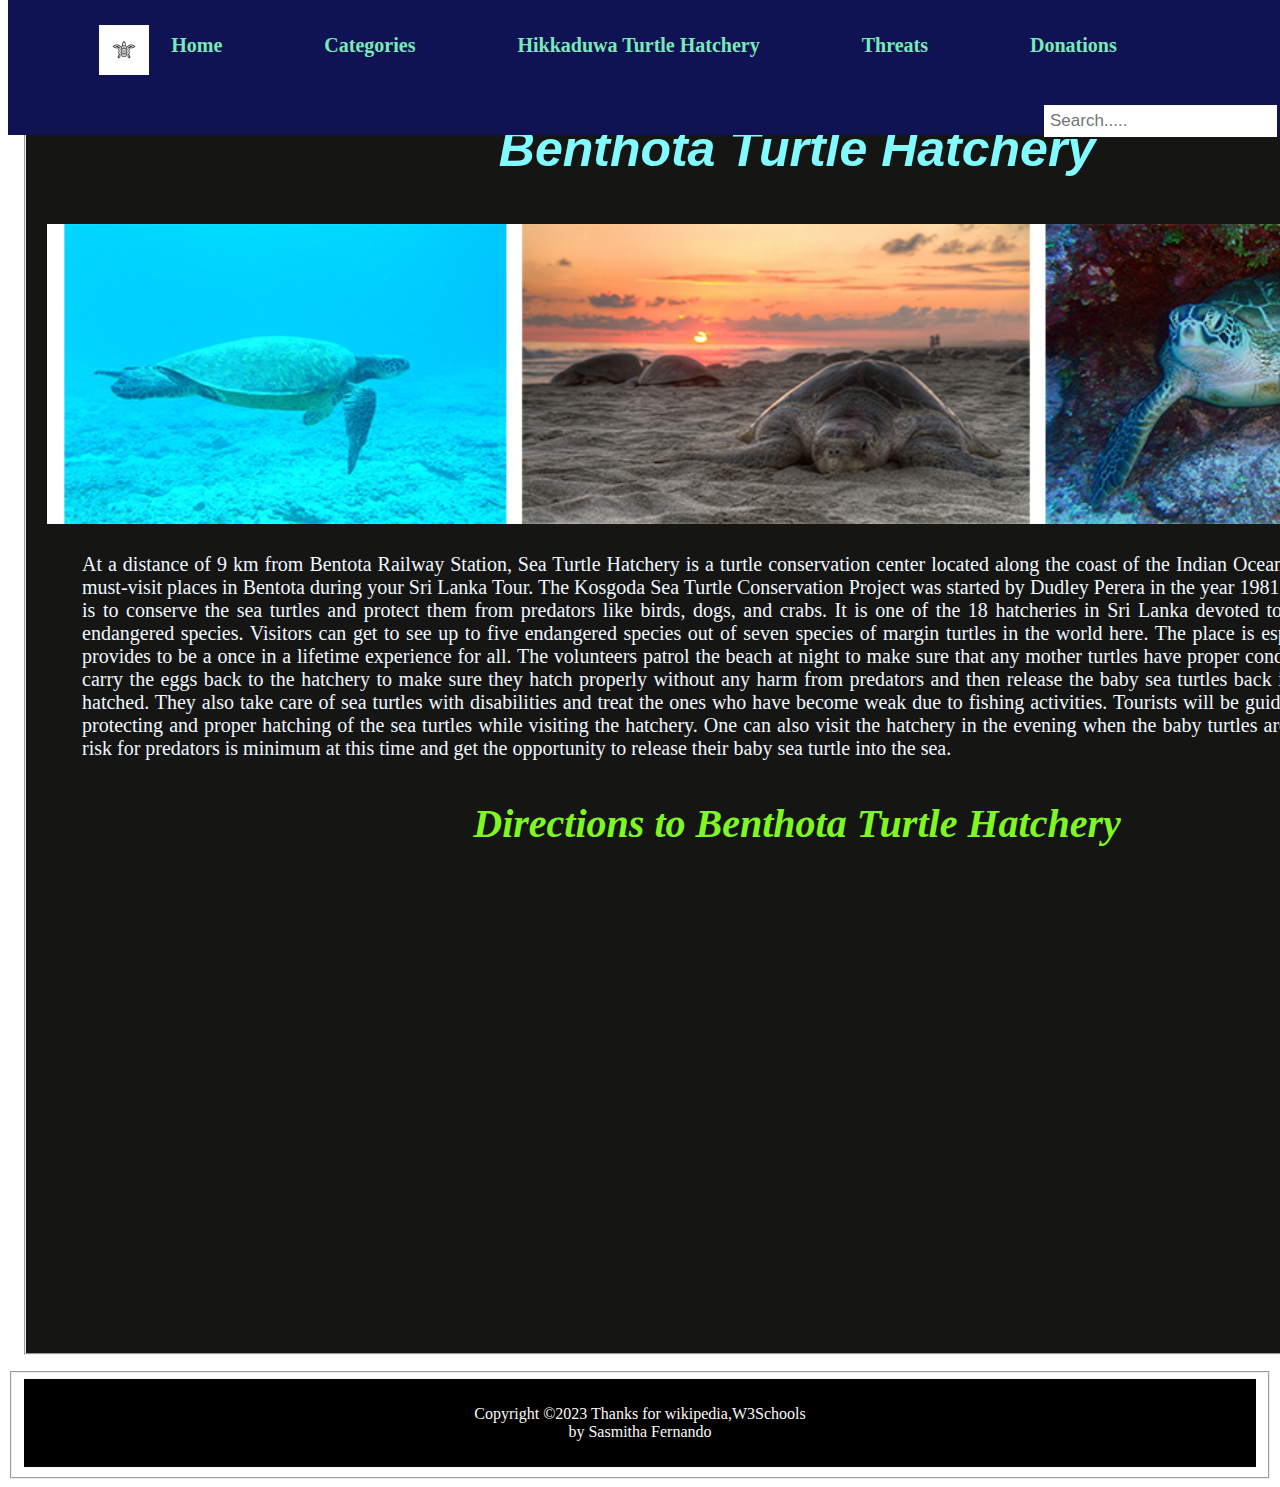
<file: bentota.html>
<!DOCTYPE html>
<html lang="en">
    <head>
        <link rel="apple-touch-icon" sizes="180x180" href="images/apple-touch-icon.png">
<link rel="icon" type="image/png" sizes="32x32" href="images/favicon-32x32.png">
<link rel="icon" type="image/png" sizes="16x16" href="images/favicon-16x16.png">
<link rel="manifest" href="images/site.webmanifest">
<link rel="shortcut icon" href="images/favicon.ico">
<meta name="msapplication-TileColor" content="#00aba9">
<meta name="msapplication-config" content="images/browserconfig.xml">
<meta name="theme-color" content="#ffffff">
        <meta charset="UTF-8">
        <meta name=viewport content="width=device-width,initial-scale=1">
        <meta name="discription" content="Turtle">
        <title>Benthota</title> 
        <link rel="stylesheet" href="bentota.css">

    </head>

    <body>
        
        <div class="header">
            <div class="container">
                <nav class="topnav">
                    <img class="logo" src="images/logo.jpg">
                    
                    <a href="index.html" target="_blank" class="navText"><b>Home</b></a>
                    <a href="categories.html" target="_blank" class="navText"><b>Categories</b></a>
                    <a href="hikkaduwa.html" target="_blank" class="navText"><b>Hikkaduwa Turtle Hatchery</b></a>
                    <a href="threats.html" target="_blank" class="navText"><b>Threats</b></a>
                    <a href="donations.html" target="_blank" class="navText"><b>Donations</b></a>
                
                    <input type="text" placeholder="Search.....">
                </nav>
            </div>
        </div>
        <br>
        <br>
     

        <fieldset id="field">
            <h2 id="h2">Benthota Turtle Hatchery</h2>
      
      
      <div class="row">
        <div class="column">
          <img src="images/picture41.jpg" id="img1">
        </div>
      
      </div>
        <p id="para">At a distance of 9 km from Bentota Railway Station, Sea Turtle Hatchery is a turtle conservation center located along the coast of the Indian Ocean at Kosgoda. It is one of the must-visit places in Bentota during your Sri Lanka Tour.
      
            The Kosgoda Sea Turtle Conservation Project was started by Dudley Perera in the year 1981. The main aim of the project is to conserve the sea turtles and protect them from predators like birds, dogs, and crabs. It is one of the 18 hatcheries in Sri Lanka devoted to the proper breeding of this endangered species. Visitors can get to see up to five endangered species out of seven species of margin turtles in the world here. The place is especially suitable for kids but provides to be a once in a lifetime experience for all.
            
            The volunteers patrol the beach at night to make sure that any mother turtles have proper conditions to lay eggs. They also carry the eggs back to the hatchery to make sure they hatch properly without any harm from predators and then release the baby sea turtles back into the ocean once properly hatched. They also take care of sea turtles with disabilities and treat the ones who have become weak due to fishing activities.
            
            Tourists will be guided throughout the process of protecting and proper hatching of the sea turtles while visiting the hatchery. One can also visit the hatchery in the evening when the baby turtles are released into the sea as the risk for predators is minimum at this time and get the opportunity to release their baby sea turtle into the sea. 
          </p>
          </div>
      
      <h3 id="h3">Directions to Benthota Turtle Hatchery</h3>
      <section id="sec">
            <div class="mapouter">
                  <div class="gmap_canvas">
                        <iframe class="gmap_iframe" width="100%" frameborder="0" scrolling="no" marginheight="0" marginwidth="0" src="https://maps.google.com/maps?width=600&amp;height=400&amp;hl=en&amp;q=Sea Turtle Project, 92X4+25W, Bentota&amp;t=&amp;z=14&amp;ie=UTF8&amp;iwloc=B&amp;output=embed">
      
                        </iframe>
                        
                  </div>
                  </div>
      </section>
      </fieldset>
      
      <fieldset>
      <footer id="footer"><div>
          <p>Copyright &copy;2023 Thanks for wikipedia,W3Schools<br>by Sasmitha Fernando</p>
        
        </div></footer>
      </fieldset>



    </body>


</html>
</file>
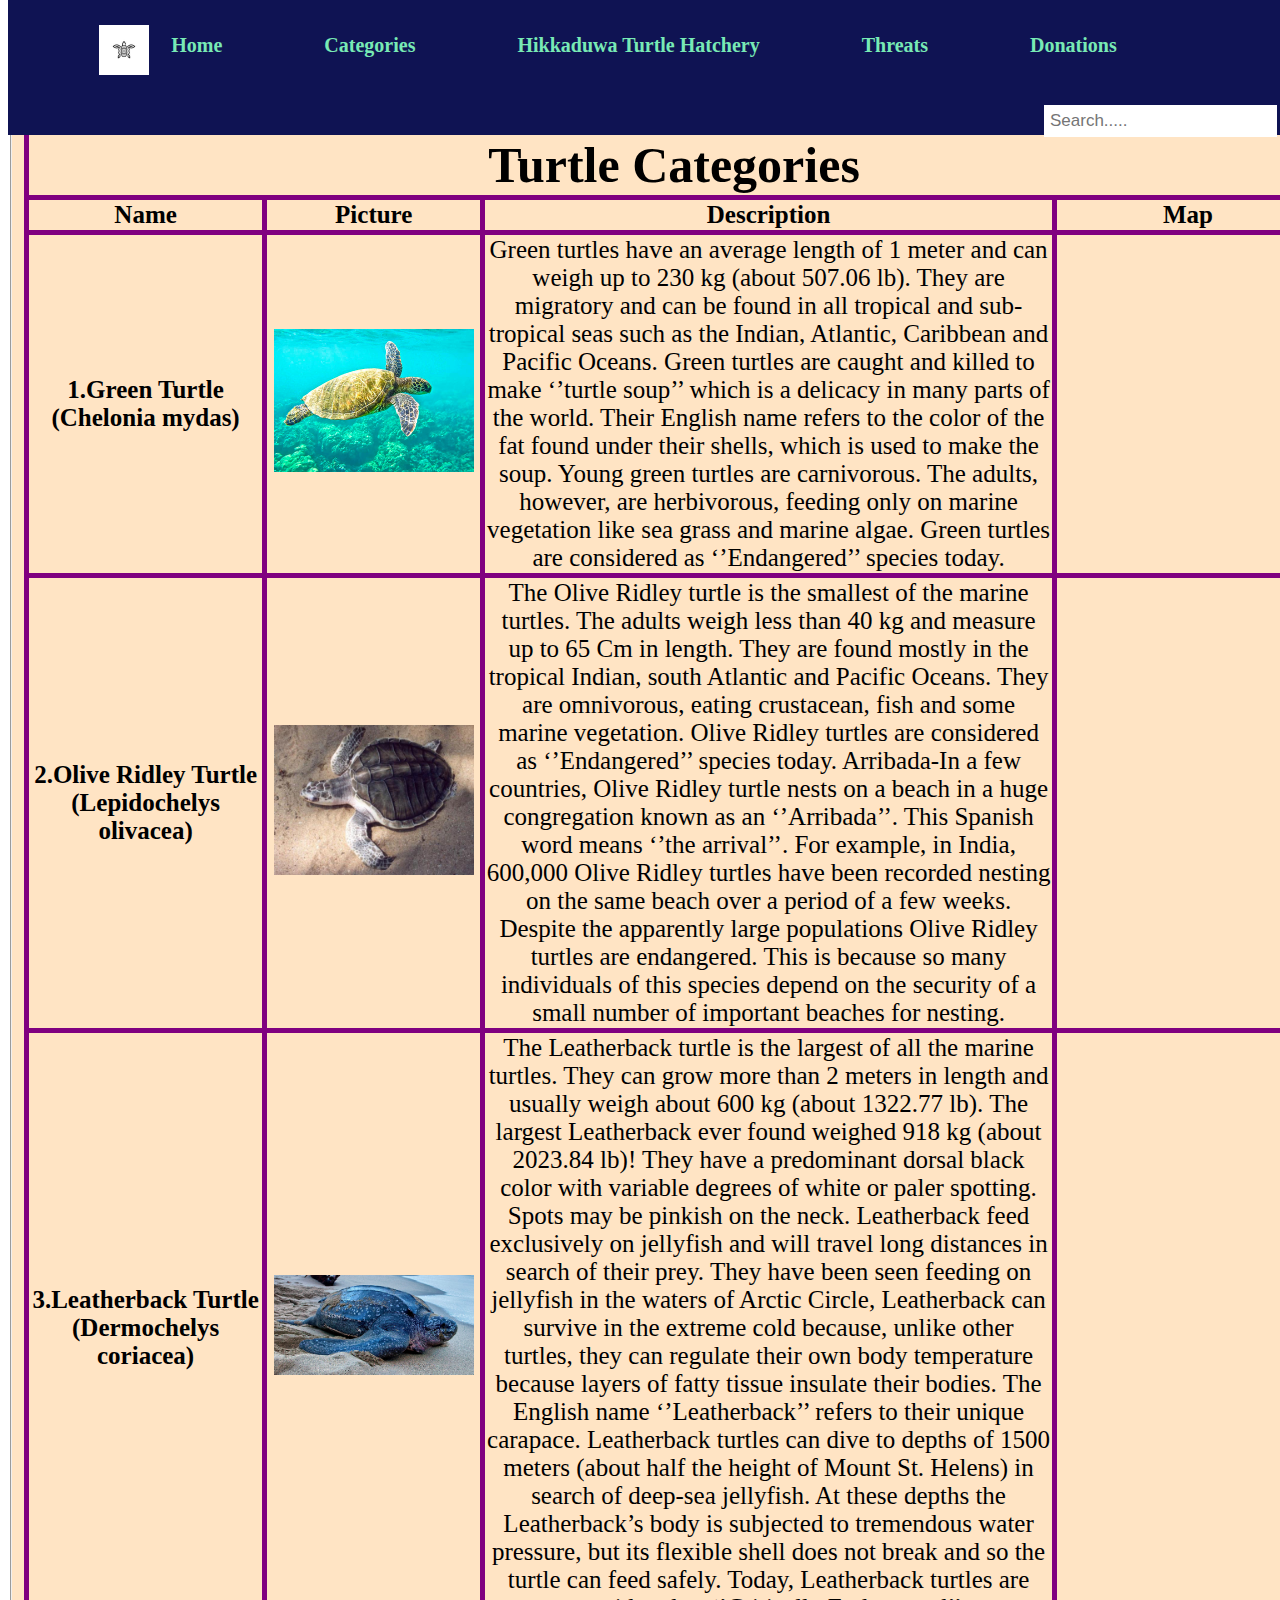
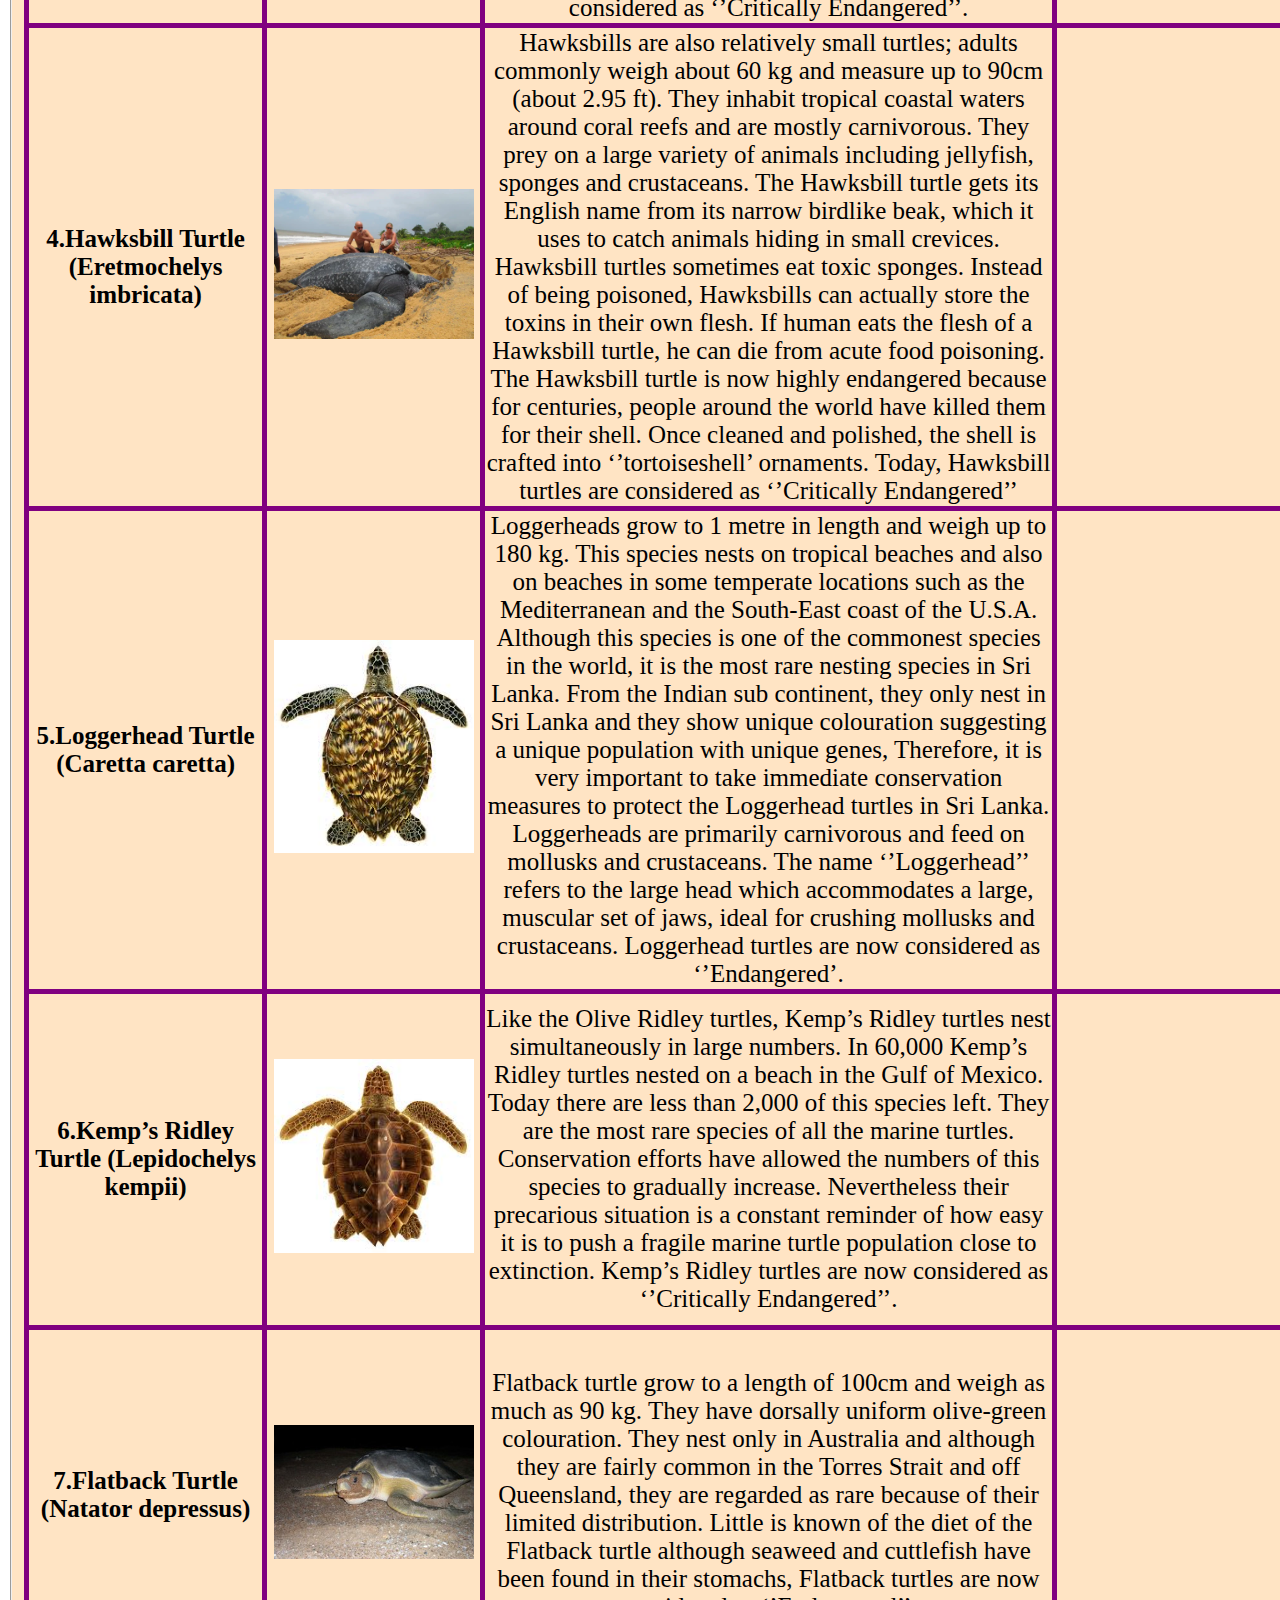
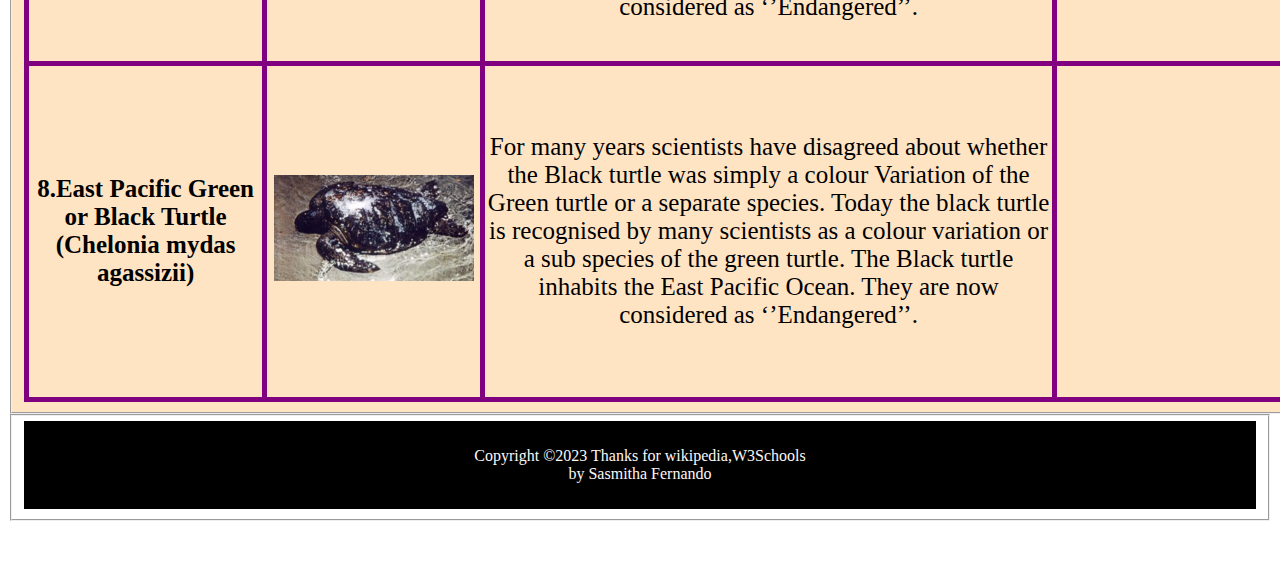
<file: categories.html>
<!DOCTYPE html>
<html lang="en">
    <head>
        <link rel="apple-touch-icon" sizes="180x180" href="images/apple-touch-icon.png">
<link rel="icon" type="image/png" sizes="32x32" href="images/favicon-32x32.png">
<link rel="icon" type="image/png" sizes="16x16" href="images/favicon-16x16.png">
<link rel="manifest" href="images/site.webmanifest">
<link rel="shortcut icon" href="images/favicon.ico">
<meta name="msapplication-TileColor" content="#00aba9">
<meta name="msapplication-config" content="images/browserconfig.xml">
<meta name="theme-color" content="#ffffff">
        <meta charset="UTF-8">
        <meta name=viewport content="width=device-width,initial-scale=1">
        <meta name="discription" content="Turtles">
        <title>Categories</title> 
        <link rel="stylesheet" href="categories.css">

    </head>

    <body>
        
        <div class="header">
            <div class="container">
                <nav class="topnav">
                    <img class="logo" src="images/logo.jpg" alt="pic1">
                    
                    <a href="index.html" target="_blank" class="navText"><b>Home</b></a>
                    <a href="categories.html" target="_blank" class="navText"><b>Categories</b></a>
                    <a href="hikkaduwa.html" target="_blank" class="navText"><b>Hikkaduwa Turtle Hatchery</b></a>
                    <a href="threats.html" target="_blank" class="navText"><b>Threats</b></a>
                    <a href="donations.html" target="_blank" class="navText"><b>Donations</b></a>
                    <input type="text" placeholder="Search.....">
                </nav>
            </div>
        </div>
        <br>
        <br>
        
<br>
<fieldset id="f1">
<table>

      <tr>
      
      <th colspan="4" style="font-size: 50px;">Turtle Categories</th>
      </tr>
      <tr> 
      <th style="width: 500px;font-size: 25px;">Name</th>
      <th style="width: 250px;font-size: 25px">Picture</th>
      <th style="width: 2000px;font-size: 25px" text-align="justify;">Description
      <th style="width: 1000px;font-size: 25px">Map</th>
      </tr>
      <tr>
      
      <td><b>1.Green Turtle (Chelonia mydas) </b></td>
      
      <td><img src="images/Picture4.png" alt="apple" width="200"></td>
      
      <td>Green turtles have an average length of 1 meter and can weigh up to 230 kg (about 507.06 lb). 
            They are migratory and can be found in all tropical and sub-tropical seas such as the Indian, Atlantic, Caribbean and Pacific Oceans. Green turtles are 
            caught and killed to make ‘’turtle soup’’ which is a delicacy in many parts of the world. Their English name refers to the color of the fat found under 
            their shells, which is used to make the soup. Young green turtles are carnivorous. The adults, however, are herbivorous, feeding only on marine vegetation 
            like sea grass and marine algae. Green turtles are considered as ‘’Endangered’’ species today.</td>
      <td>
            <div class="mapouter"><div class="gmap_canvas">
                  <iframe class="gmap_iframe" width="100%" frameborder="0" scrolling="no" marginheight="0" marginwidth="0" src="https://maps.google.com/maps?width=334&amp;height=329&amp;hl=en&amp;q=Kosgoda&amp;t=&amp;z=14&amp;ie=UTF8&amp;iwloc=B&amp;output=embed">     
                  </iframe>
                
            </div>
            </div>
      </td>
      
      </tr>

      <tr>
      
            <td><b>2.Olive Ridley Turtle (Lepidochelys olivacea)</b></td>
            
            <td><img src="images/Picture5.png" alt="apple" width="200"></td>
            
            <td>The Olive Ridley turtle is the smallest of the marine turtles. The adults weigh less than 40 kg and measure up to 65 Cm in length. 
                  They are found mostly in the tropical Indian, south Atlantic and Pacific Oceans. They are omnivorous, eating crustacean, fish and some marine vegetation. Olive Ridley turtles are considered 
                  as ‘’Endangered’’ species today. Arribada-In a few countries, Olive Ridley turtle nests on a beach in a huge congregation known as an ‘’Arribada’’. This Spanish word means ‘’the arrival’’. 
                  For example, in India, 600,000 Olive Ridley turtles have been recorded nesting on the same beach over a period of a few weeks. Despite the apparently large populations Olive Ridley turtles 
                  are endangered. This is because so many individuals of this species depend on the security of a small number of important beaches for nesting.</td>
            <td>
                  <div class="mapouter"><div class="gmap_canvas">
                        <iframe class="gmap_iframe" width="100%" frameborder="0" scrolling="no" marginheight="0" marginwidth="0" src="https://maps.google.com/maps?width=334&amp;height=329&amp;hl=en&amp;q=Kosgoda&amp;t=&amp;z=14&amp;ie=UTF8&amp;iwloc=B&amp;output=embed">     
                        </iframe>
                      
                  </div>
                  </div>
            </td>
            
            </tr>

            <tr>
      
                  <td><b>3.Leatherback Turtle (Dermochelys coriacea)</b></td>
                  
                  <td><img src="images/Picture6.png" alt="apple" width="200"></td>
                  
                  <td>The Leatherback turtle is the largest of all the marine turtles. They can grow more than 2 meters in length and usually weigh about 600 kg (about 1322.77 lb). 
                        The largest Leatherback ever found weighed 918 kg (about 2023.84 lb)! They have a predominant dorsal black color with variable degrees of white or paler spotting. Spots may be pinkish on the neck. Leatherback feed 
                        exclusively on jellyfish and will travel long distances in search of their prey. They have been seen feeding on jellyfish in the waters of Arctic Circle, Leatherback can survive in the extreme cold because, unlike 
                        other turtles, they can regulate their own body temperature because layers of fatty tissue insulate their bodies. The English name ‘’Leatherback’’ refers to their unique carapace. Leatherback turtles can dive to depths 
                        of 1500 meters (about half the height of Mount St. Helens) in search of deep-sea jellyfish. At these depths the Leatherback’s body is subjected to tremendous water pressure, but its flexible shell does not break and so 
                        the turtle can feed safely. Today, Leatherback turtles are considered as ‘’Critically Endangered’’.</td>
                  <td>
                        <div class="mapouter"><div class="gmap_canvas">
                              <iframe class="gmap_iframe" width="100%" frameborder="0" scrolling="no" marginheight="0" marginwidth="0" src="https://maps.google.com/maps?width=334&amp;height=329&amp;hl=en&amp;q=Kosgoda&amp;t=&amp;z=14&amp;ie=UTF8&amp;iwloc=B&amp;output=embed">     
                              </iframe>
                            
                        </div>
                        </div>
                  </td>
                  
                  </tr>

                  <tr>
      
                        <td><b>4.Hawksbill Turtle (Eretmochelys imbricata) </b></td>
                        
                        <td><img src="images/Picture7.png" alt="apple" width="200"></td>
                        
                        <td>Hawksbills are also relatively small turtles; adults commonly weigh about 60 kg and measure up to 90cm (about 2.95 ft). 
                              They inhabit tropical coastal waters around coral reefs and are mostly carnivorous. They prey on a large variety of animals including jellyfish, sponges and crustaceans. 
                              The Hawksbill turtle gets its English name from its narrow birdlike beak, which it uses to catch animals hiding in small crevices. Hawksbill turtles sometimes eat toxic sponges. 
                              Instead of being poisoned, Hawksbills can actually store the toxins in their own flesh. If human eats the flesh of a Hawksbill turtle, he can die from acute food poisoning. 
                              The Hawksbill turtle is now highly endangered because for centuries, people around the world have killed them for their shell. Once cleaned and polished, the shell is crafted 
                              into ‘’tortoiseshell’ ornaments. Today, Hawksbill turtles are considered as ‘’Critically Endangered’’</td>
                        <td>
                              <div class="mapouter"><div class="gmap_canvas">
                                    <iframe class="gmap_iframe" width="100%" frameborder="0" scrolling="no" marginheight="0" marginwidth="0" src="https://maps.google.com/maps?width=334&amp;height=329&amp;hl=en&amp;q=Kosgoda&amp;t=&amp;z=14&amp;ie=UTF8&amp;iwloc=B&amp;output=embed">     
                                    </iframe>
                                  
                              </div>
                              </div>
                        </td>
                        
                        </tr>

                        <tr>
      
                              <td><b>5.Loggerhead Turtle (Caretta caretta)</b></td>
                              
                              <td><img src="images/picture8.jpg" alt="apple" width="200"></td>
                              
                              <td>Loggerheads grow to 1 metre in length and weigh up to 180 kg. This species nests on tropical beaches and also on beaches in some temperate locations such as the 
                                    Mediterranean and the South-East coast of the U.S.A. Although this species is one of the commonest species in the world, it is the most rare nesting species in Sri Lanka. From the Indian sub continent, they only nest in 
                                    Sri Lanka and they show unique colouration suggesting a unique population with unique genes, Therefore, it is very important to take immediate conservation measures to protect the Loggerhead turtles in Sri Lanka. Loggerheads 
                                    are primarily carnivorous and feed on mollusks and crustaceans. The name ‘’Loggerhead’’ refers to the large head which accommodates a large, muscular set of jaws, ideal for crushing mollusks and crustaceans. Loggerhead turtles 
                                    are now considered as ‘’Endangered’.</td>
                              <td>
                                    <div class="mapouter"><div class="gmap_canvas">
                                          <iframe class="gmap_iframe" width="100%" frameborder="0" scrolling="no" marginheight="0" marginwidth="0" src="https://maps.google.com/maps?width=334&amp;height=329&amp;hl=en&amp;q=Kosgoda&amp;t=&amp;z=14&amp;ie=UTF8&amp;iwloc=B&amp;output=embed">     
                                          </iframe>
                                        
                                    </div>
                                    </div>
                              </td>
                              
                              </tr>

                              <tr>
      
                                    <td><b>6.Kemp’s Ridley Turtle (Lepidochelys kempii)</b></td>
                                    
                                    <td><img src="images/picture9.jpg" alt="apple" width="200"></td>
                                    
                                    <td>Like the Olive Ridley turtles, Kemp’s Ridley turtles nest simultaneously in large numbers. 
                                          In 60,000 Kemp’s Ridley turtles nested on a beach in the Gulf of Mexico. Today there are less than 2,000 of this species left. They are the most rare 
                                          species of all the marine turtles. Conservation efforts have allowed the numbers of this species to gradually increase. Nevertheless their precarious 
                                          situation is a constant reminder of how easy it is to push a fragile marine turtle population close to extinction. Kemp’s Ridley turtles are now 
                                          considered as ‘’Critically Endangered’’.</td>
                                    <td>
                                          <div class="mapouter"><div class="gmap_canvas">
                                                <iframe class="gmap_iframe" width="100%" frameborder="0" scrolling="no" marginheight="0" marginwidth="0" src="https://maps.google.com/maps?width=334&amp;height=329&amp;hl=en&amp;q=Kosgoda&amp;t=&amp;z=14&amp;ie=UTF8&amp;iwloc=B&amp;output=embed">     
                                                </iframe>
                                              
                                          </div>
                                          </div>
                                    </td>
                                    
                                    </tr>

                                    <tr>
      
                                          <td><b>7.Flatback Turtle (Natator depressus) </b></td>
                                          
                                          <td><img src="images/Picture10.jpg" alt="apple" width="200"></td>
                                          
                                          <td>Flatback turtle grow to a length of 100cm and weigh as much as 90 kg. 
                                                They have dorsally uniform olive-green colouration. They nest only in Australia and although they are fairly common in the Torres 
                                                Strait and off Queensland, they are regarded as rare because of their limited distribution. Little is known of the diet of the 
                                                Flatback turtle although seaweed and cuttlefish have been found in their stomachs, Flatback turtles are now considered as ‘’Endangered’’.</td>
                                          <td>
                                                <div class="mapouter"><div class="gmap_canvas">
                                                      <iframe class="gmap_iframe" width="100%" frameborder="0" scrolling="no" marginheight="0" marginwidth="0" src="https://maps.google.com/maps?width=334&amp;height=329&amp;hl=en&amp;q=Kosgoda&amp;t=&amp;z=14&amp;ie=UTF8&amp;iwloc=B&amp;output=embed">     
                                                      </iframe>
                                                    
                                                </div>
                                                </div>
                                          </td>
                                          
                                          </tr>

                                          <tr>
      
                                                <td><b>8.East Pacific Green or Black Turtle (Chelonia mydas agassizii)</b></td>
                                                
                                                <td><img src="images/Picture11.jpg" alt="apple" width="200"></td>
                                                
                                                <td>For many years scientists have disagreed about whether the Black turtle was 
                                                      simply a colour Variation of the Green turtle or a separate species. Today the black turtle is recognised by many scientists as a colour 
                                                      variation or a sub species of the green turtle. The Black turtle inhabits the East Pacific Ocean. They are now considered as ‘’Endangered’’.</td>
                                                <td>
                                                      <div class="mapouter"><div class="gmap_canvas">
                                                            <iframe class="gmap_iframe" width="100%" frameborder="0" scrolling="no" marginheight="0" marginwidth="0" src="https://maps.google.com/maps?width=334&amp;height=329&amp;hl=en&amp;q=Kosgoda&amp;t=&amp;z=14&amp;ie=UTF8&amp;iwloc=B&amp;output=embed">     
                                                            </iframe>
                                                          
                                                      </div>
                                                      </div>
                                                </td>
                                                
                                                </tr>
      
      
      
      </table>
</fieldset>
      
      <fieldset>
      <footer id="footer"><div>
          <p>Copyright &copy;2023 Thanks for wikipedia,W3Schools<br>by Sasmitha Fernando</p>
        
        </div></footer>
      </fieldset>



    </body>


</html>
</file>
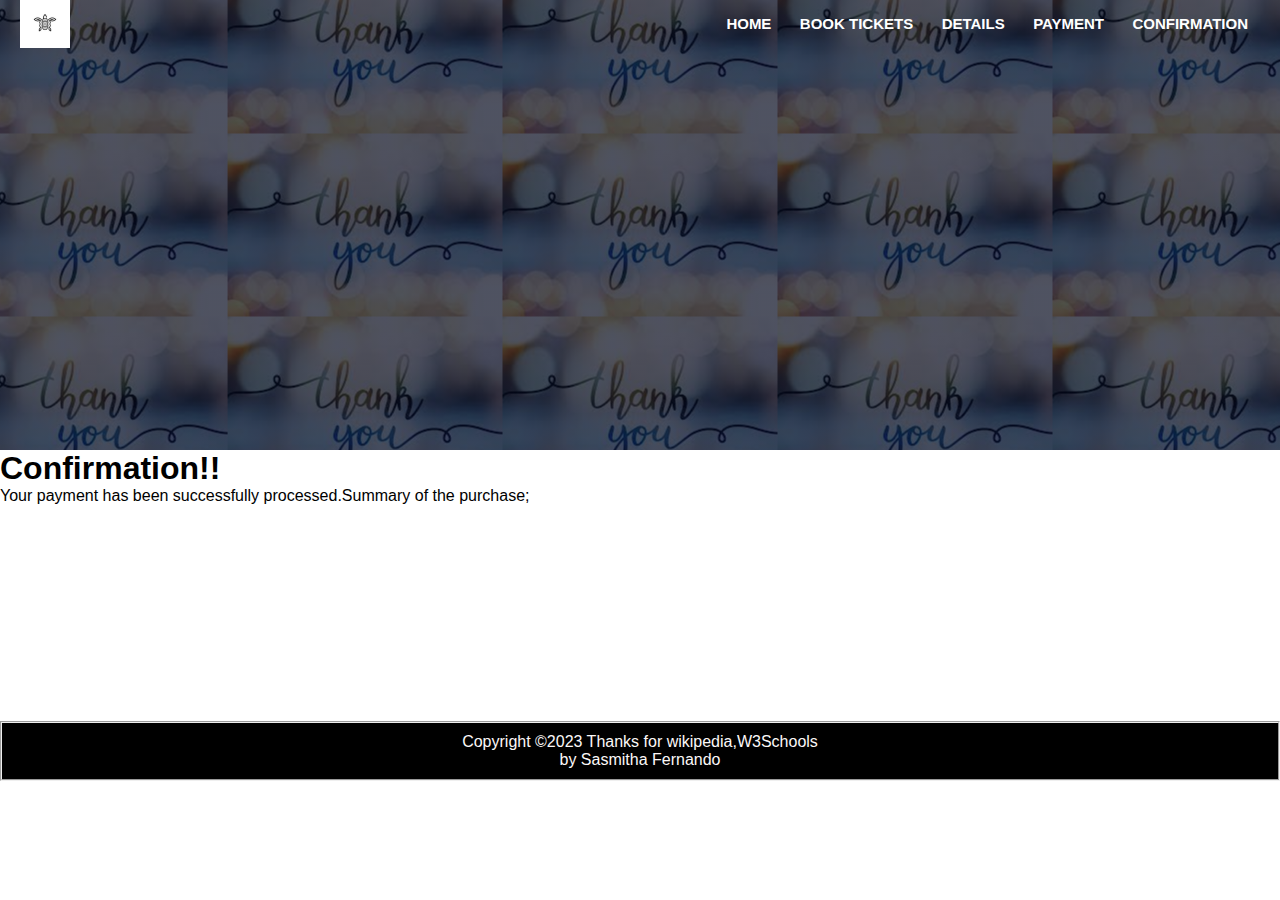
<file: Confirmation.html>
<!DOCTYPE html>
<html lang="en">
    <head>
            <meta charset="UTF-8">
    <meta http-equiv="X-UA-Compatible" content="IE=edge">
        <meta name="viewport" content="with=device-width,initial-scale=1.0">
        <title>Thank You</title>
       <link rel="stylesheet" href="Confirmation.css">
    </head>
<body>
<section class="sub-header-ticket">
<nav>
    <div class="logo-container">
        <img src="images/logo.jpg" alt="#">
         </div>   
          <div class="nav-links" id="navLinks">
        <ul>
            <li><a href="index.html">HOME</a></li>
            <li><a href="Ticket.html">BOOK TICKETS</a></li>
            <li><a href="Detail.html">DETAILS</a></li>
            <li><a href="Payment.html">PAYMENT</a></li>
            <li><a href="Confirmation.html">CONFIRMATION</a>
        </ul>
    </div>
</nav>
<h1></h1>

</section>



    <section class="confirmation-section">
        <h1>Confirmation!!</h1>
        <p>Your payment has been successfully processed.Summary of the purchase;</p>
        <div id="confirmationData">
            <!-- User data will be displayed here using JavaScript -->
        </div>
    </section>
    <script src="confirmation.js"></script>






    <br>
    <br>
    <br>
    <br>
    <br>
    <br>
    <br>
    <br>
    <br>
    <br>
    <br>
    <br>
    
    
    <!--Footer final-->
    <fieldset>
      <footer id="footer"><div>
          <p>Copyright &copy;2023 Thanks for wikipedia,W3Schools<br>by Sasmitha Fernando</p>
        
        </div></footer>
      </fieldset>
</body>
</html>
</file>
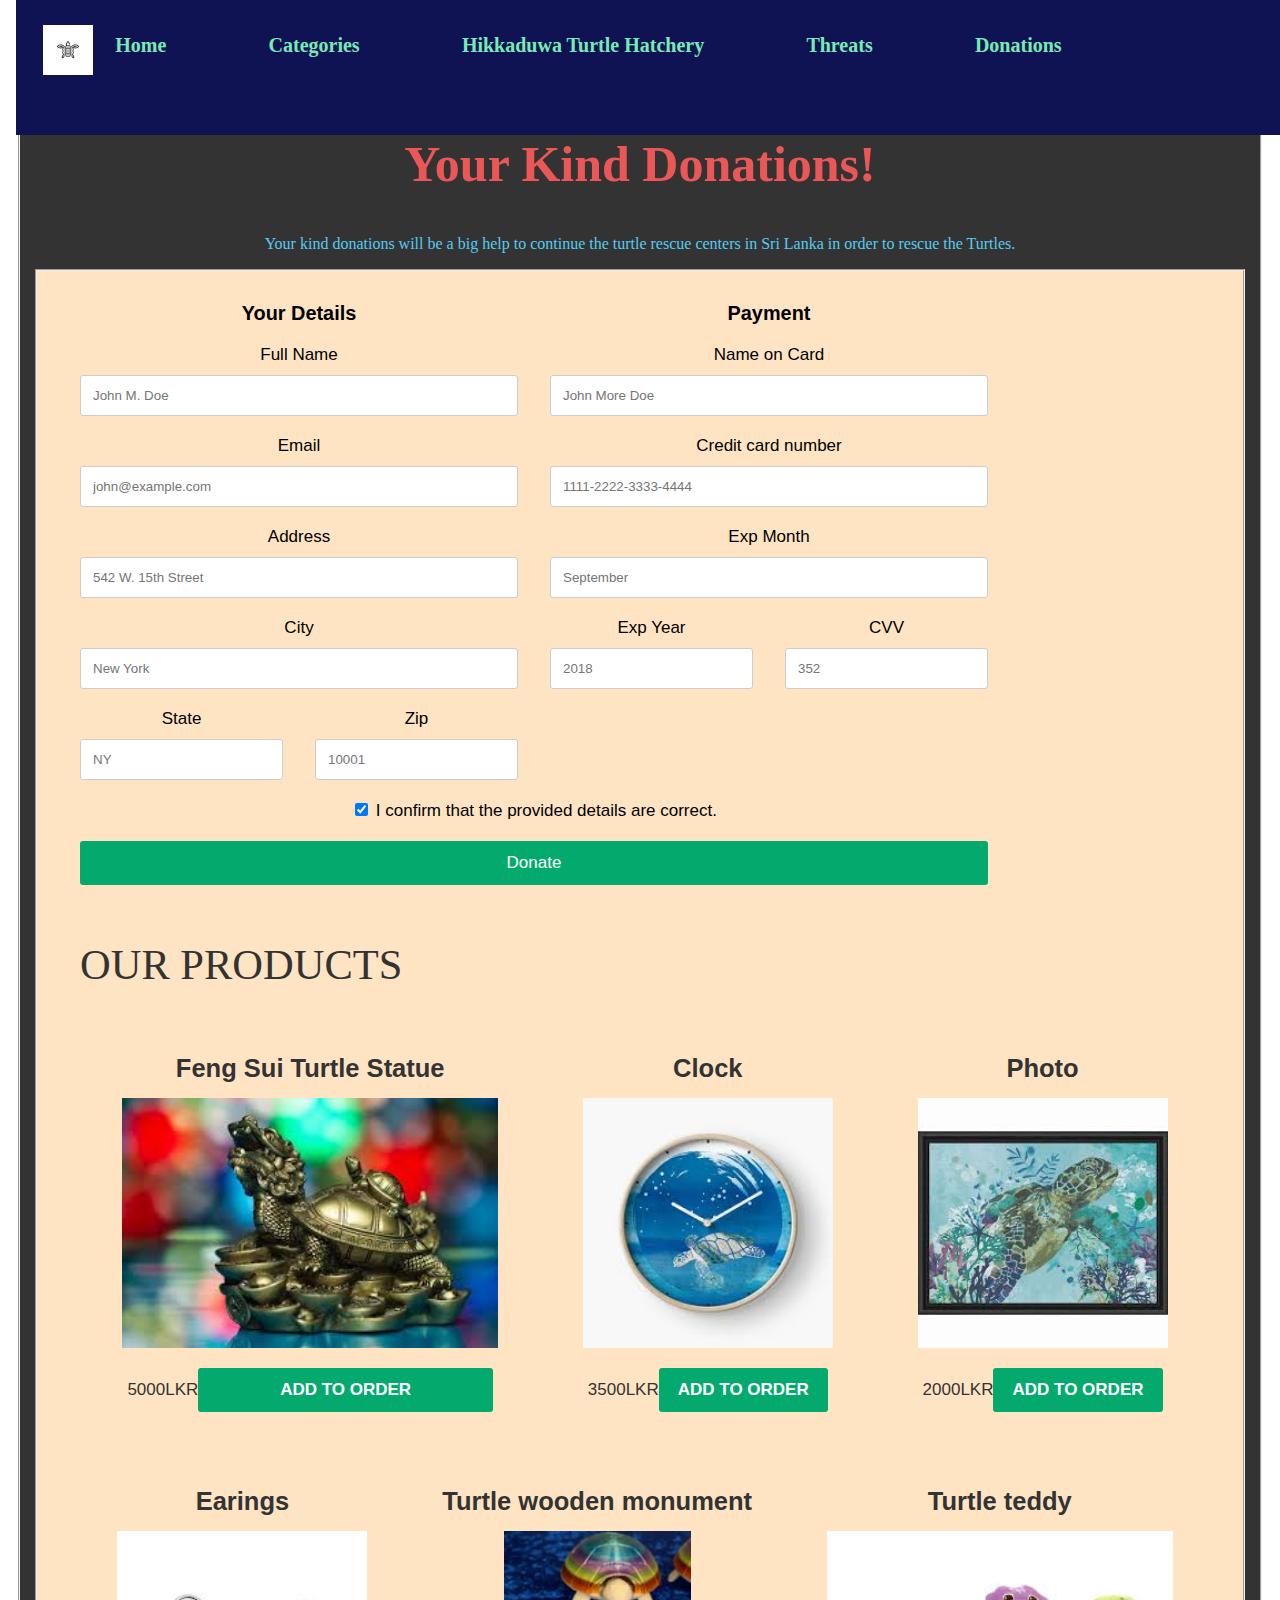
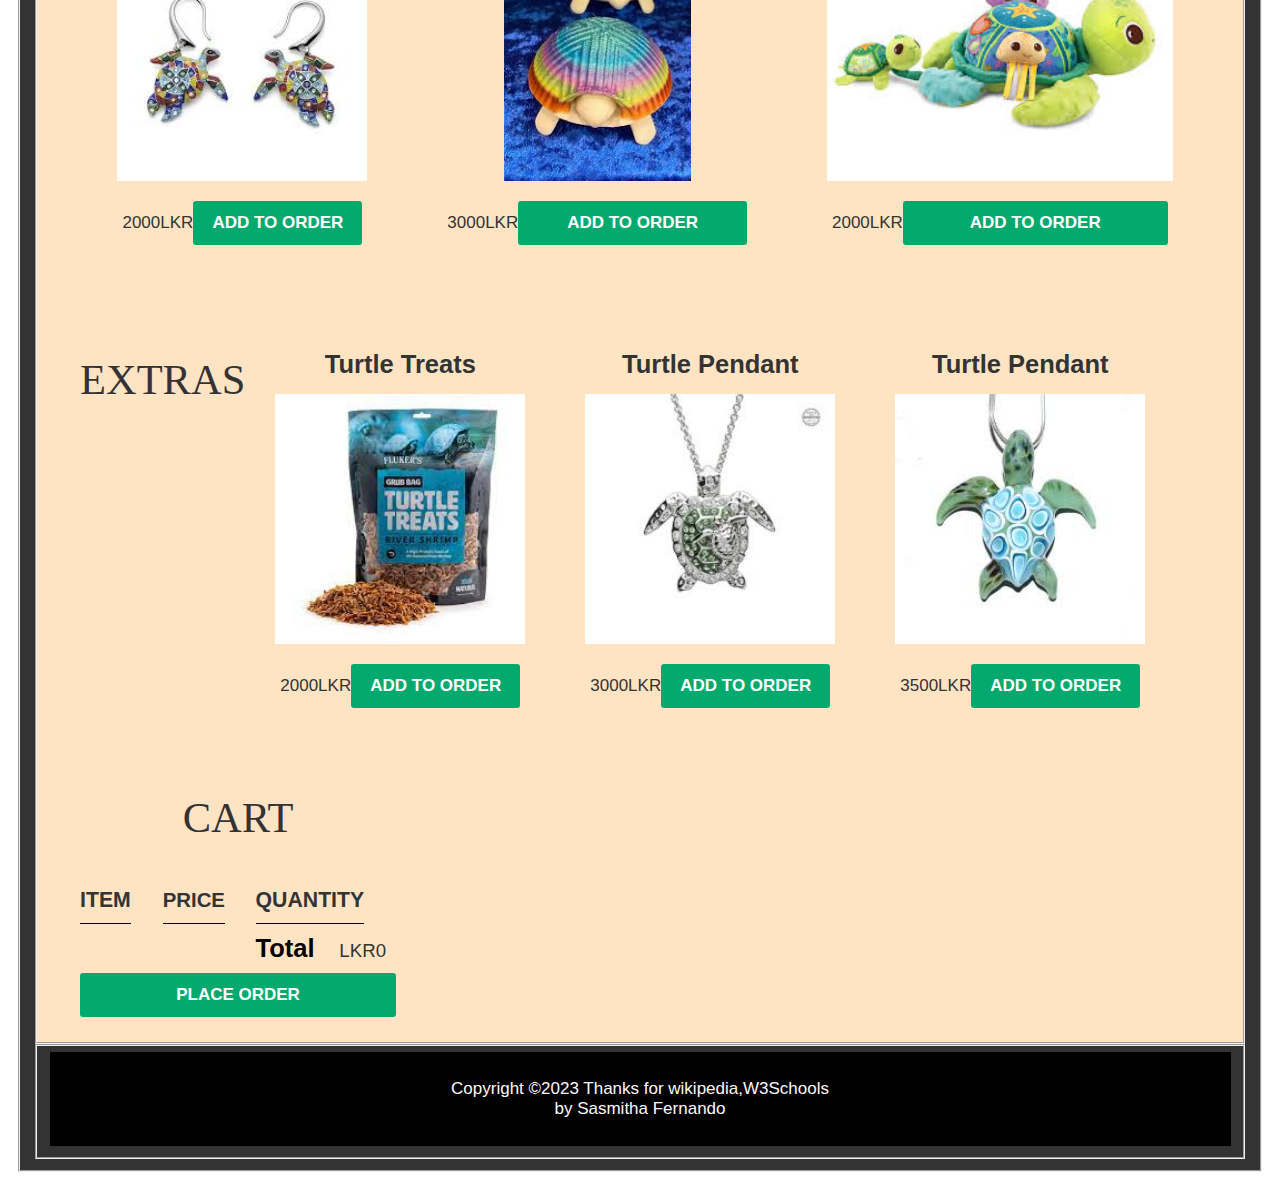
<file: donations.html>
<!DOCTYPE html>
<html lang="en">
    <head>
        <link rel="apple-touch-icon" sizes="180x180" href="images/apple-touch-icon.png">
<link rel="icon" type="image/png" sizes="32x32" href="images/favicon-32x32.png">
<link rel="icon" type="image/png" sizes="16x16" href="images/favicon-16x16.png">
<link rel="manifest" href="images/site.webmanifest">
<link rel="shortcut icon" href="images/favicon.ico">
<meta name="msapplication-TileColor" content="#00aba9">
<meta name="msapplication-config" content="images/browserconfig.xml">
<meta name="theme-color" content="#ffffff">
        <meta charset="UTF-8">
        <meta name=viewport content="width=device-width,initial-scale=1">
        <meta name="discription" content="Turtle">
        <title>Donations</title> 
        <link rel="stylesheet" href="donations.css">

    </head>

    <body>
        
        <div class="header">
            <div class="container">
                <nav class="topnav">
                    <img class="logo" src="images/logo.jpg">
                    
                    <a href="index.html" target="_blank" class="navText"><b>Home</b></a>
                    <a href="categories.html" target="_blank" class="navText"><b>Categories</b></a>
                    <a href="hikkaduwa.html" target="_blank" class="navText"><b>Hikkaduwa Turtle Hatchery</b></a>
                    <a href="threats.html" target="_blank" class="navText"><b>Threats</b></a>
                    <a href="donations.html" target="_blank" class="navText"><b>Donations</b></a>
                   
                </nav>
            </div>
        </div>
        <br>
        <br>
     
        <fieldset id="field">
          <h2 id="h2">Your Kind Donations!</h2>
    <p id="para">Your kind donations will be a big help to continue the turtle rescue centers in Sri Lanka in order to rescue the Turtles. </p>
        <fieldset id="fi">
    <div class="row">
      <div class="col-75">
        <div class="container">
          <form action="/action_page.php">
          
            <div class="row">
              <div class="col-50">
                <h3>Your Details</h3>
                <label for="fname"><i class="fa fa-user"></i> Full Name</label>
                <input type="text" id="fname" name="firstname" placeholder="John M. Doe">
                <label for="email"><i class="fa fa-envelope"></i> Email</label>
                <input type="text" id="email" name="email" placeholder="john@example.com">
                <label for="adr"><i class="fa fa-address-card-o"></i> Address</label>
                <input type="text" id="adr" name="address" placeholder="542 W. 15th Street">
                <label for="city"><i class="fa fa-institution"></i> City</label>
                <input type="text" id="city" name="city" placeholder="New York">
    
                <div class="row">
                  <div class="col-50">
                    <label for="state">State</label>
                    <input type="text" id="state" name="state" placeholder="NY">
                  </div>
                  <div class="col-50">
                    <label for="zip">Zip</label>
                    <input type="text" id="zip" name="zip" placeholder="10001">
                  </div>
                </div>
              </div>
    
              <div class="col-50">
                <h3>Payment</h3>
               
                <label for="cname">Name on Card</label>
                <input type="text" id="cname" name="cardname" placeholder="John More Doe">
                <label for="ccnum">Credit card number</label>
                <input type="text" id="ccnum" name="cardnumber" placeholder="1111-2222-3333-4444">
                <label for="expmonth">Exp Month</label>
                <input type="text" id="expmonth" name="expmonth" placeholder="September">
                <div class="row">
                  <div class="col-50">
                    <label for="expyear">Exp Year</label>
                    <input type="text" id="expyear" name="expyear" placeholder="2018">
                  </div>
                  <div class="col-50">
                    <label for="cvv">CVV</label>
                    <input type="text" id="cvv" name="cvv" placeholder="352">
                  </div>
                </div>
              </div>
              
            </div>
            <label>
              <input type="checkbox" checked="checked" name="sameadr"> I confirm that the provided details are correct.
            </label>
            <input type="submit" value="Donate" class="btn">
          </form>
        </div>
      </div>
      
    </div>
    
            <section class="container content-section">
                <h2 class="section-header">OUR PRODUCTS</h2>
                <div class="shop-items">
                    <div class="shop-item">
                        <span class="shop-item-title">Feng Sui Turtle Statue</span>
                        <img class="shop-item-image" src="images/picture44.jpg">
                        <div class="shop-item-details">
                            <span class="shop-item-price">5000LKR</span>
                            <button class="btn btn-primary shop-item-button" type="button">ADD TO ORDER</button>
                        </div>
                    </div>
                    <div class="shop-item">
                        <span class="shop-item-title">Clock</span>
                        <img class="shop-item-image" src="images/picture45.jpg">
                        <div class="shop-item-details">
                            <span class="shop-item-price">3500LKR</span>
                            <button class="btn btn-primary shop-item-button"type="button">ADD TO ORDER</button>
                        </div>
                    </div>
                    <div class="shop-item">
                        <span class="shop-item-title">Photo</span>
                        <img class="shop-item-image" src="images/picture46.jpg">
                        <div class="shop-item-details">
                            <span class="shop-item-price">2000LKR</span>
                            <button class="btn btn-primary shop-item-button" type="button">ADD TO ORDER</button>
                        </div>
                    </div>
                    <div class="shop-item">
                        <span class="shop-item-title">Earings</span>
                        <img class="shop-item-image" src="images/picture47.jpg">
                        <div class="shop-item-details">
                            <span class="shop-item-price">2000LKR</span>
                            <button class="btn btn-primary shop-item-button" type="button">ADD TO ORDER</button>
                        </div>
                    </div>
                    <div class="shop-item">
                        <span class="shop-item-title">Turtle wooden monument</span>
                        <img class="shop-item-image" src="images/picture48.jpg">
                        <div class="shop-item-details">
                            <span class="shop-item-price">3000LKR</span>
                            <button class="btn btn-primary shop-item-button" type="button">ADD TO ORDER</button>
                        </div>
                    </div>
                    <div class="shop-item">
                        <span class="shop-item-title">Turtle teddy</span>
                        <img class="shop-item-image" src="images/picture49.jpg">
                        <div class="shop-item-details">
                            <span class="shop-item-price">2000LKR</span>
                            <button class="btn btn-primary shop-item-button" type="button">ADD TO ORDER</button>
                        </div>
                    </div>
                </div>
            </section>
            
            <br>
            <section class="container content-section">
                <h2 class="section-header">EXTRAS</h2>
                <div class="shop-items">
                    <div class="shop-item">
                        <span class="shop-item-title">Turtle Treats</span>
                        <img class="shop-item-image" src="images/picture50.jpg">
                        <div class="shop-item-details">
                            <span class="shop-item-price">2000LKR</span>
                            <button class="btn btn-primary shop-item-button" type="button">ADD TO ORDER</button>
                        </div>
                    </div>
                    <div class="shop-item">
                        <span class="shop-item-title">Turtle Pendant</span>
                        <img class="shop-item-image" src="images/picture51.jpg">
                        <div class="shop-item-details">
                            <span class="shop-item-price">3000LKR</span>
                            <button class="btn btn-primary shop-item-button" type="button">ADD TO ORDER</button>
                        </div>
                    </div>
                    <div class="shop-item">
                        <span class="shop-item-title">Turtle Pendant</span>
                        <img class="shop-item-image" src="images/picture52.jpg">
                        <div class="shop-item-details">
                            <span class="shop-item-price">3500LKR</span>
                            <button class="btn btn-primary shop-item-button" type="button">ADD TO ORDER</button>
                        </div>
                    </div>
                </div>
            </section>
    
    
    
    
            <section class="container content-section">
                <div class = "cart">
                <h2 class="section-header">CART</h2>
                <div class="cart-row">
                    <span class="cart-item cart-header cart-column">ITEM</span>
                    <span class="cart-price cart-header cart-column">PRICE</span>
                    <span class="cart-quantity cart-header cart-column">QUANTITY</span>
                </div>
                <div class="cart-items">
                </div>
                <div class="cart-total">
                    <strong class="cart-total-title">Total</strong>
                    <span class="cart-total-price">LKR0</span>
                </div>
        
                <button class="btn btn-primary btn-purchase" type="button">PLACE ORDER</button>
               
            
            </div>
            </section>
            </fieldset>
          
      
      <fieldset>
      <footer id="footer"><div>
          <p>Copyright &copy;2023 Thanks for wikipedia,W3Schools<br>by Sasmitha Fernando</p>
        
        </div></footer>
      </fieldset>

      <script src="donations.js"></script>

    </body>
</html>
</file>
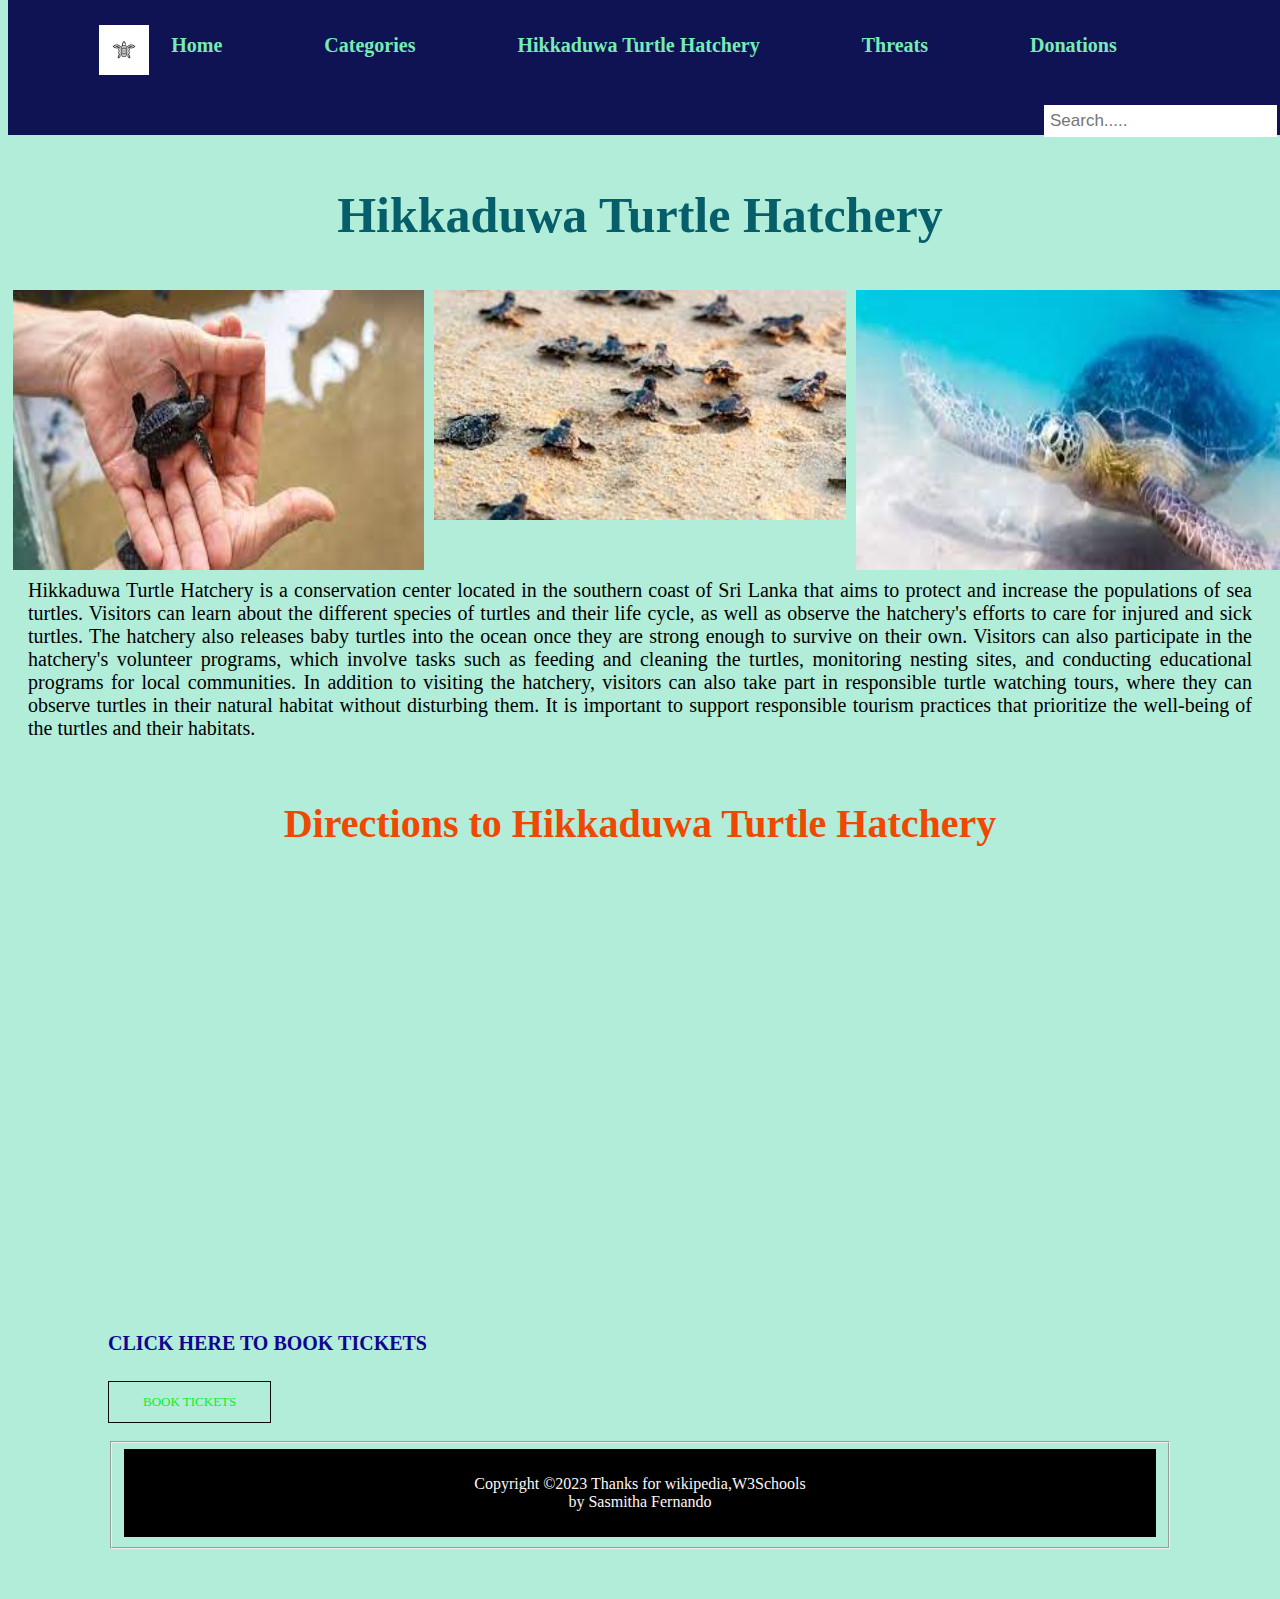
<file: hikkaduwa.html>
<!DOCTYPE html>
<html lang="en">
    <head>
        <link rel="apple-touch-icon" sizes="180x180" href="images/apple-touch-icon.png">
<link rel="icon" type="image/png" sizes="32x32" href="images/favicon-32x32.png">
<link rel="icon" type="image/png" sizes="16x16" href="images/favicon-16x16.png">
<link rel="manifest" href="images/site.webmanifest">
<link rel="shortcut icon" href="images/favicon.ico">
<meta name="msapplication-TileColor" content="#00aba9">
<meta name="msapplication-config" content="images/browserconfig.xml">
<meta name="theme-color" content="#ffffff">
        <meta charset="UTF-8">
        <meta name=viewport content="width=device-width,initial-scale=1">
        <meta name="discription" content="Turtles">
        <title>Hikkaduwa Turtle Hatchery</title> 
        <link rel="stylesheet" href="hikkaduwa.css">

    </head>

    <body>
        
        <div class="header">
            <div class="container">
                <nav class="topnav">
                    <img class="logo" src="images/logo.jpg">
                    
                    <a href="index.html" target="_blank" class="navText"><b>Home</b></a>
                    <a href="categories.html" target="_blank" class="navText"><b>Categories</b></a>
                    <a href="hikkaduwa.html" target="_blank" class="navText"><b>Hikkaduwa Turtle Hatchery</b></a>
                    <a href="threats.html" target="_blank" class="navText"><b>Threats</b></a>
                    <a href="donations.html" target="_blank" class="navText"><b>Donations</b></a>
                    <input type="text" placeholder="Search.....">
                </nav>
            </div>
        </div>
        <br>
        <br>
     
        <h2 id="h2">Hikkaduwa Turtle Hatchery</h2>

        <div class="row">
          <div class="column">
            <img src="images/picture21.jpg" alt="Snow" style="width:100%; height: 280px;">
          </div>
          <div class="column">
            <img src="images/picture22.jpg" alt="Forest" style="width:100%">
          </div>
          <div class="column">
            <img src="images/picture23.jpg" alt="Mountains" style="width: 500px; height: 280px;">
          </div>
          <p id="para">Hikkaduwa Turtle Hatchery is a conservation center located in the southern coast of Sri Lanka that aims to protect and increase the populations of sea turtles. Visitors can learn about the different species of turtles and their life cycle, as well as observe the hatchery's efforts to care for injured and sick turtles. The hatchery also releases baby turtles into the ocean once they are strong enough to survive on their own.
            Visitors can also participate in the hatchery's volunteer programs, which involve tasks such as feeding and cleaning the turtles, monitoring nesting sites, and conducting educational programs for local communities.
            In addition to visiting the hatchery, visitors can also take part in responsible turtle watching tours, where they can observe turtles in their natural habitat without disturbing them. It is important to support responsible tourism practices that prioritize the well-being of the turtles and their habitats.
            </p>
        </div>
        <h3 id="h3">Directions to Hikkaduwa Turtle Hatchery</h3>
        <section id="sec">
          <div class="mapouter">
            <div class="gmap_canvas">
              <iframe class="gmap_iframe" width="100%" frameborder="0" scrolling="no" marginheight="0" marginwidth="0" src="https://maps.google.com/maps?width=600&amp;height=400&amp;hl=en&amp;q=Sea Turtle Hatchery & Rescue Center, A2, Hikkaduwa&amp;t=&amp;z=12&amp;ie=UTF8&amp;iwloc=B&amp;output=embed">
             </iframe>
             </div>
             </div>
      
        
<br>
<h4 id="h4">CLICK HERE TO BOOK TICKETS</h4>
  
  <a href="Ticket.html" class="hero-btn">BOOK TICKETS</a>
     <br>
     <br>

      <fieldset>
      <footer id="footer"><div>
          <p>Copyright &copy;2023 Thanks for wikipedia,W3Schools<br>by Sasmitha Fernando</p>
        
        </div></footer>
      </fieldset>
    </section>
</body>
</html>
</file>
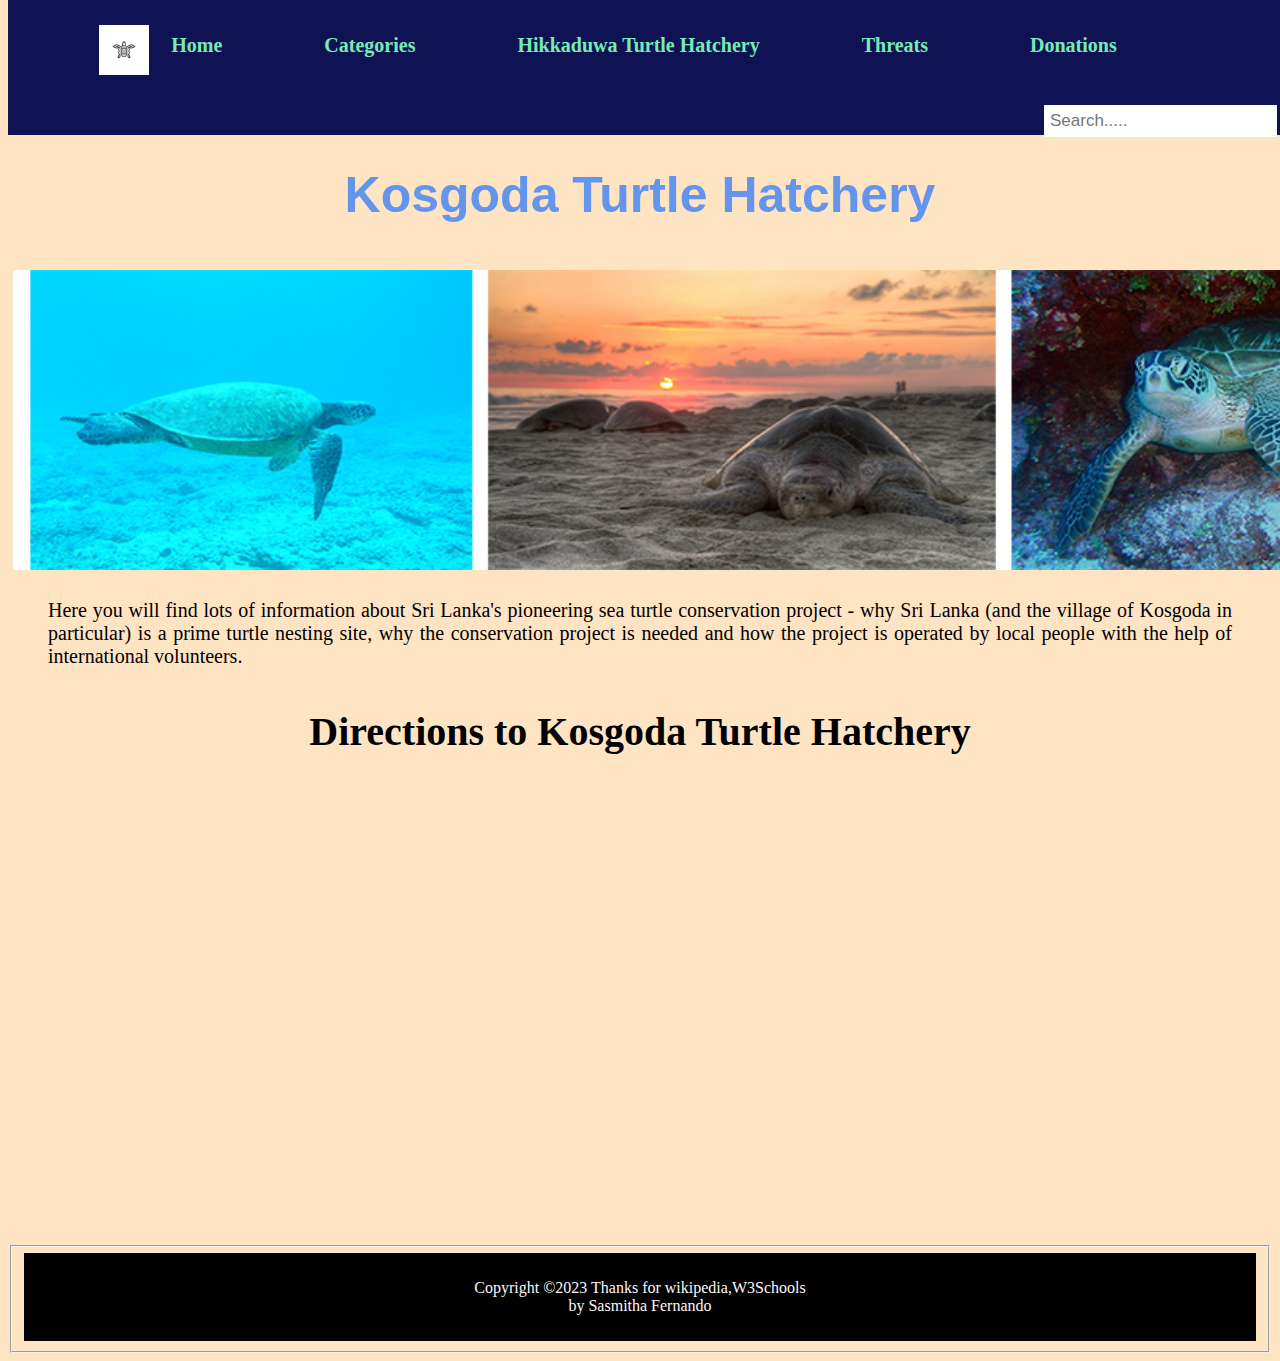
<file: kosgoda.html>
<!DOCTYPE html>
<html lang="en">
    <head>
        <link rel="apple-touch-icon" sizes="180x180" href="images/apple-touch-icon.png">
<link rel="icon" type="image/png" sizes="32x32" href="images/favicon-32x32.png">
<link rel="icon" type="image/png" sizes="16x16" href="images/favicon-16x16.png">
<link rel="manifest" href="images/site.webmanifest">
<link rel="shortcut icon" href="images/favicon.ico">
<meta name="msapplication-TileColor" content="#00aba9">
<meta name="msapplication-config" content="images/browserconfig.xml">
<meta name="theme-color" content="#ffffff">
        <meta charset="UTF-8">
        <meta name=viewport content="width=device-width,initial-scale=1">
        <meta name="discription" content="Turtle">
        <title>Kosgoda</title> 
        <link rel="stylesheet" href="kosgoda.css">

    </head>

    <body>
        
        <div class="header">
            <div class="container">
                <nav class="topnav">
                    <img class="logo" src="images/logo.jpg">
                    
                    <a href="index.html" target="_blank" class="navText"><b>Home</b></a>
                    <a href="categories.html" target="_blank" class="navText"><b>Categories</b></a>
                    <a href="hikkaduwa.html" target="_blank" class="navText"><b>Hikkaduwa Turtle Hatchery</b></a>
                    <a href="threats.html" target="_blank" class="navText"><b>Threats</b></a>
                    <a href="donations.html" target="_blank" class="navText"><b>Donations</b></a>
                    <input type="text" placeholder="Search.....">
                </nav>
            </div>
        </div>
        <br>
        <br>
     
        <h2 id="h2">Kosgoda Turtle Hatchery</h2>


        <div class="row">
          <div class="column">
            <img src="images/picture41.jpg" id="img1">
          </div>
        
        </div>
          <p id="para">Here you will find lots of information about Sri Lanka's pioneering sea turtle conservation project - why Sri Lanka (and the village of Kosgoda in particular) is a prime turtle nesting site, why the conservation project is needed and how the project is operated by local people with the help of international volunteers.
            </p>
            </div>
        
        <h3 id="h3">Directions to Kosgoda Turtle Hatchery</h3>
        <section id="sec">
              <div class="mapouter">
                    <div class="gmap_canvas">
                          <iframe class="gmap_iframe" width="100%" frameborder="0" scrolling="no" marginheight="0" marginwidth="0" src="https://maps.google.com/maps?width=600&amp;height=400&amp;hl=en&amp;q=Kosgoda Turtle Conservation and Research Centre, Cemetery Road, Kosgoda&amp;t=&amp;z=14&amp;ie=UTF8&amp;iwloc=B&amp;output=embed">
                          </iframe>
                          
                    </div> 
        </section>

</fieldset>
      
      <fieldset>
      <footer id="footer"><div>
          <p>Copyright &copy;2023 Thanks for wikipedia,W3Schools<br>by Sasmitha Fernando</p>
        
        </div></footer>
      </fieldset>



    </body>


</html>
</file>
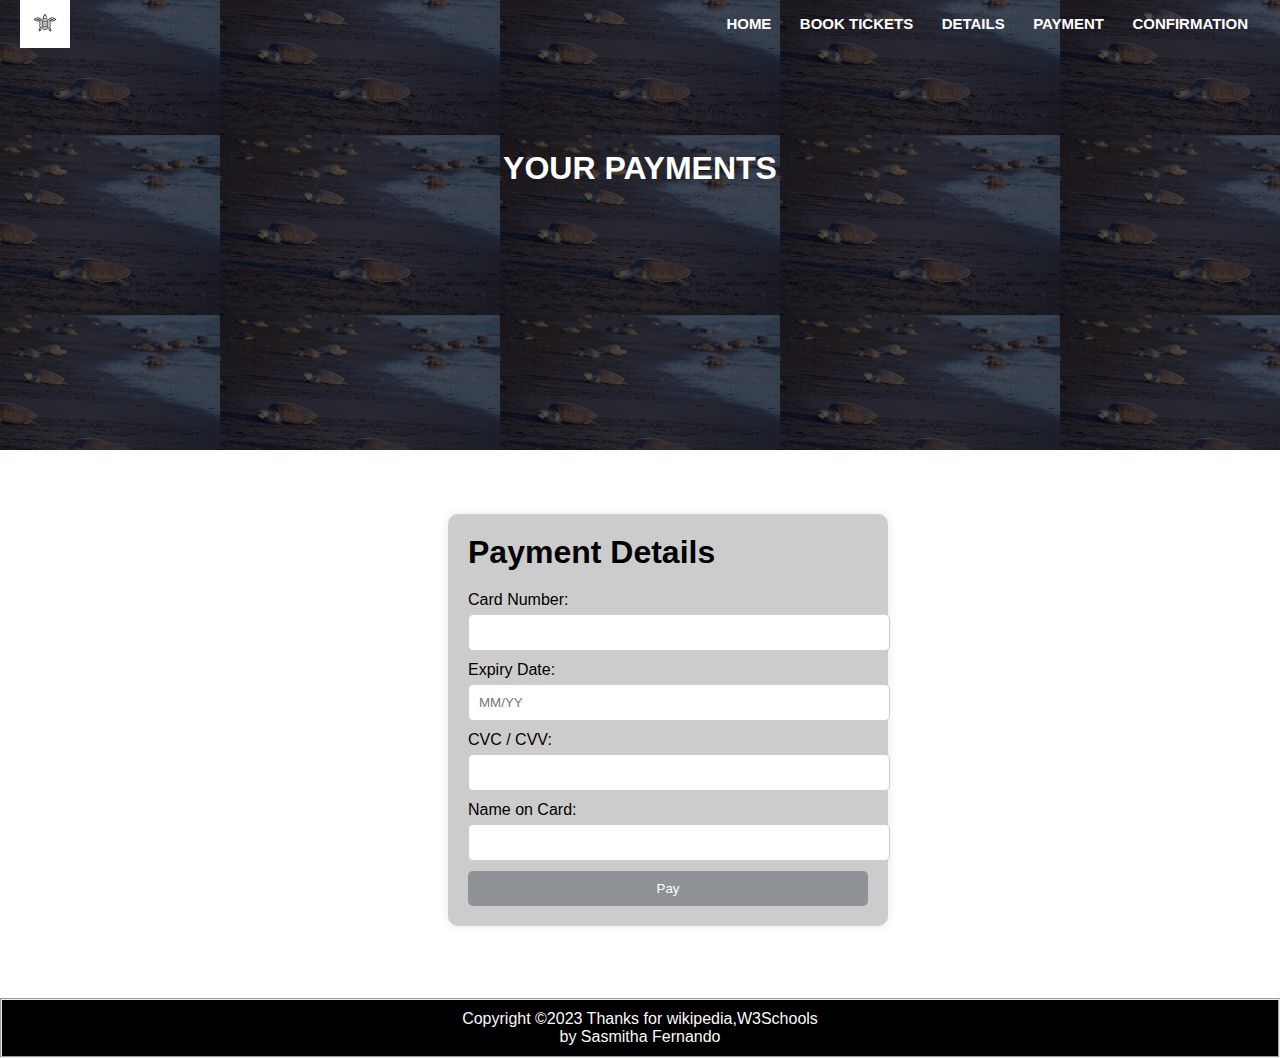
<file: Payment.html>
<!DOCTYPE html>
<html lang="en">
    <head>
            <meta charset="UTF-8">
    <meta http-equiv="X-UA-Compatible" content="IE=edge">
        <meta name="viewport" content="with=device-width,initial-scale=1.0">
        <title>Payment</title>
       <link rel="stylesheet" href="Payment.css">
    </head>
<body>
<section class="sub-header-ticket">
<nav>
    <div class="logo-container">
        <img src="images/logo.jpg" alt="#">
         </div>   
          <div class="nav-links" id="navLinks">
        <ul>
            <li><a href="index.html">HOME</a></li>
            <li><a href="Ticket.html">BOOK TICKETS</a></li>
            <li><a href="Detail.html">DETAILS</a></li>
            <li><a href="Payment.html">PAYMENT</a></li>
            <li><a href="Confirmation.html">CONFIRMATION</a>
        </ul>
    </div>
</nav>
<h1>YOUR PAYMENTS</h1>

</section>

<div class="container">
  <div class="form-container">
  <h1>Payment Details</h1>
  <form id="paymentForm">
    <label for="cardNumber">Card Number:</label>
      <input type="text" id="cardNumber" name="cardNumber" maxlength="16" required>
      
      <label for="expiryDate">Expiry Date:</label>
      <input type="text" id="expiryDate" name="expiryDate" maxlength="5" placeholder="MM/YY" required>
      
      <label for="cvc">CVC / CVV:</label>
      <input type="text" id="cvc" name="cvc" maxlength="3" required>
      
      <label for="nameOnCard">Name on Card:</label>
      <input type="text" id="nameOnCard" name="nameOnCard" required>
      
      <button type="button" id="payButton" disabled>Pay <span id="amount"></span></button>
  </form>
</div>
</div>
<script src="purchase_card_details.js"></script>

<br>
<br>
<br>
<br>

<!--Footer final-->
<fieldset>
    <footer id="footer"><div>
        <p>Copyright &copy;2023 Thanks for wikipedia,W3Schools<br>by Sasmitha Fernando</p>
      
      </div></footer>
    </fieldset>
</body>
</html>
</file>
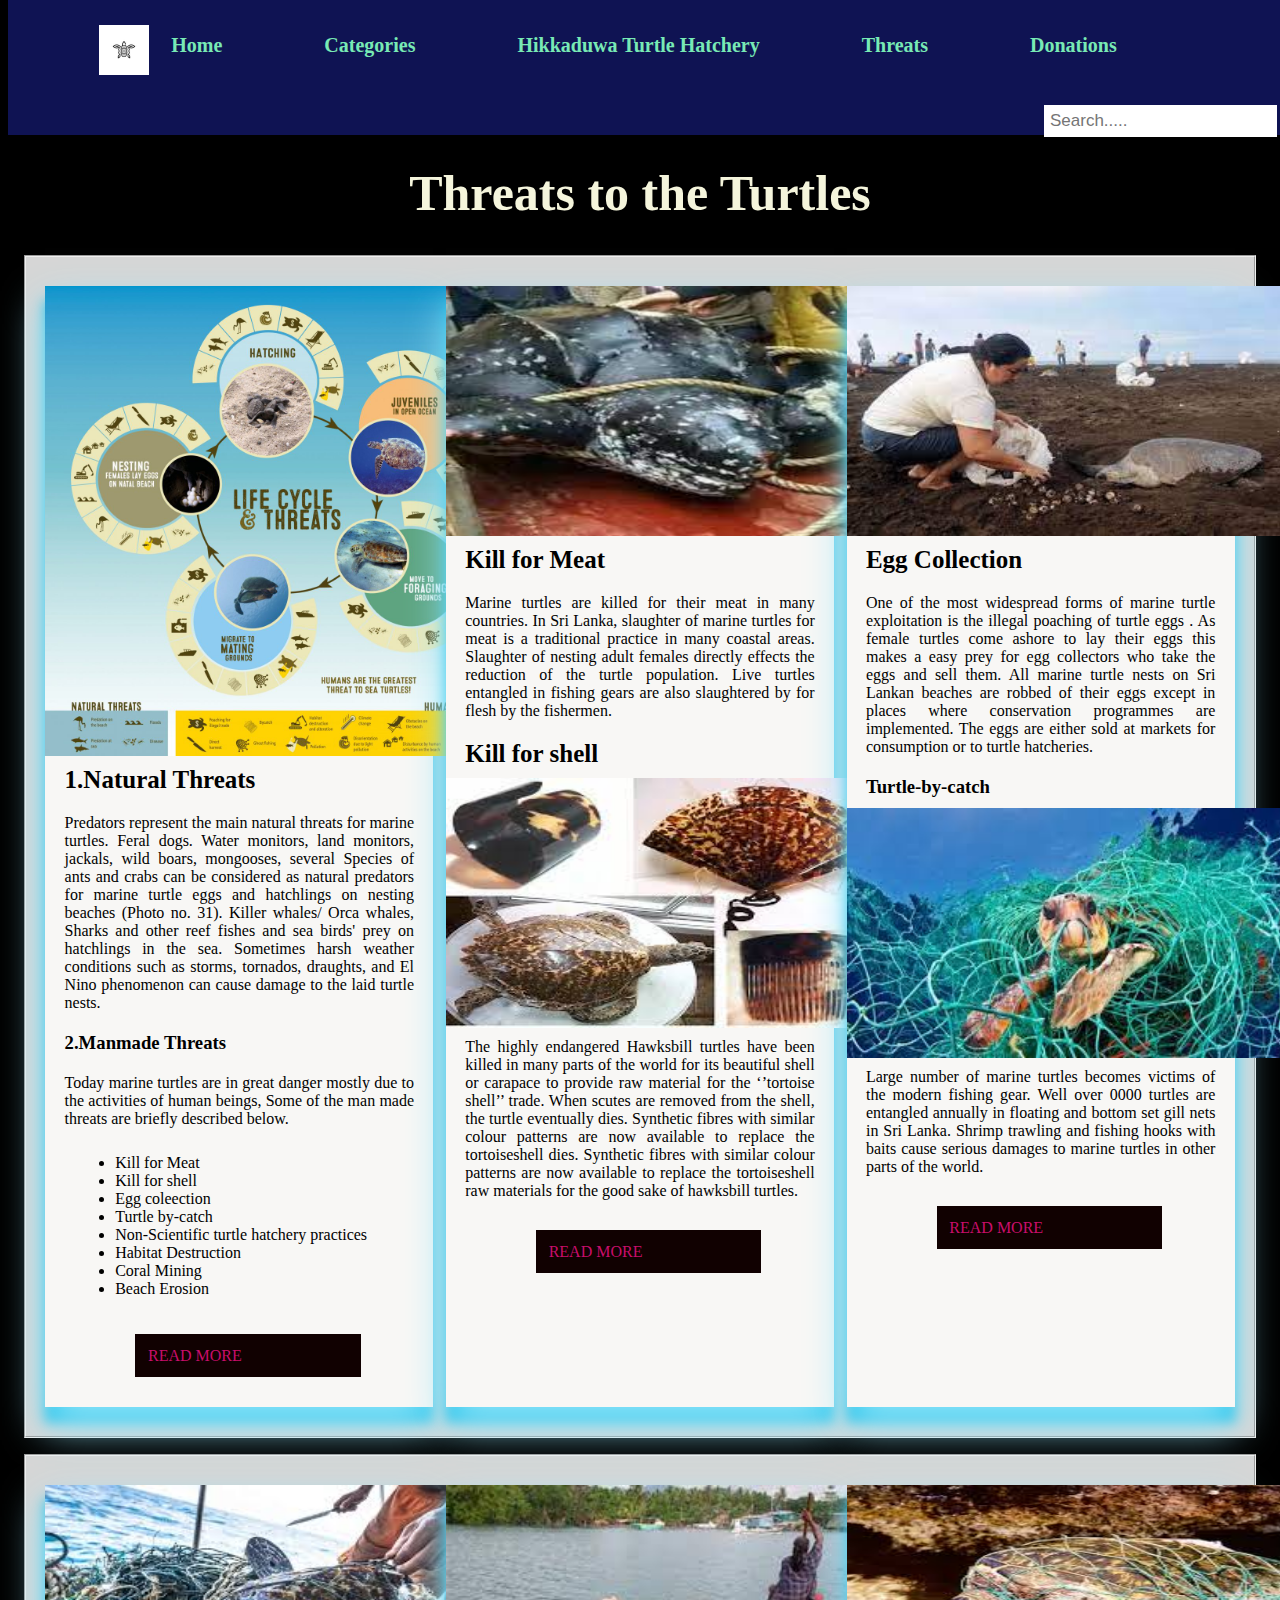
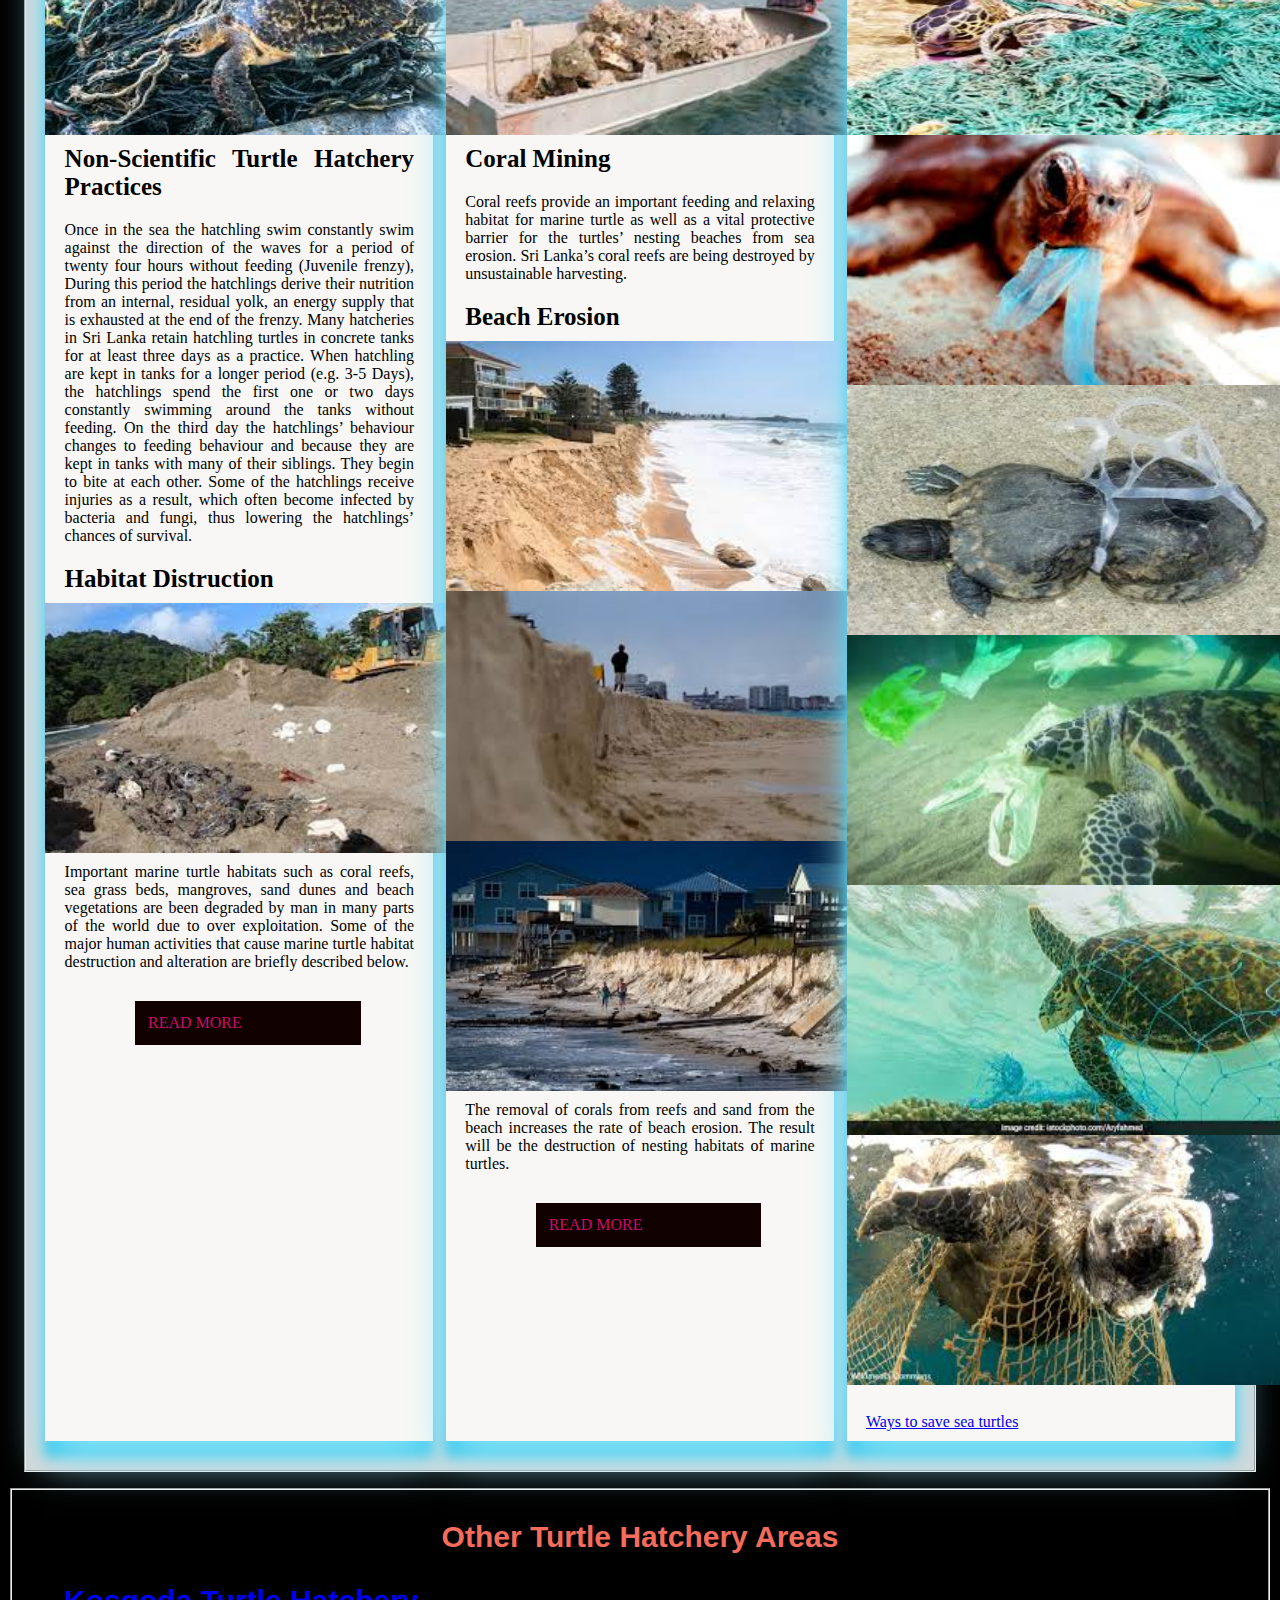
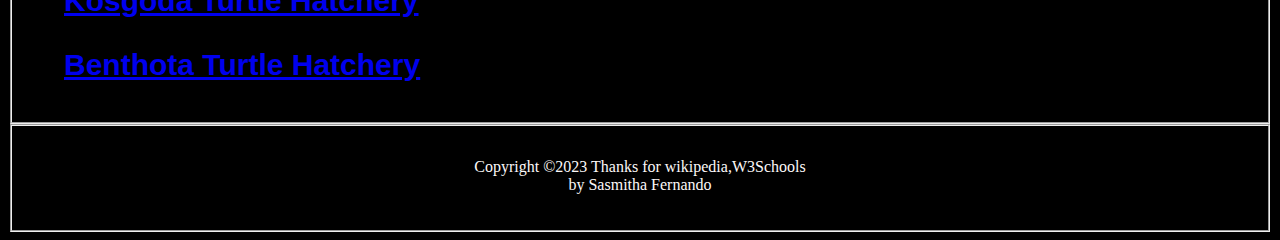
<file: threats.html>
<!DOCTYPE html>
<html lang="en">
    <head>
        <link rel="apple-touch-icon" sizes="180x180" href="images/apple-touch-icon.png">
<link rel="icon" type="image/png" sizes="32x32" href="images/favicon-32x32.png">
<link rel="icon" type="image/png" sizes="16x16" href="images/favicon-16x16.png">
<link rel="manifest" href="images/site.webmanifest">
<link rel="shortcut icon" href="images/favicon.ico">
<meta name="msapplication-TileColor" content="#00aba9">
<meta name="msapplication-config" content="images/browserconfig.xml">
<meta name="theme-color" content="#ffffff">
        <meta charset="UTF-8">
        <meta name=viewport content="width=device-width,initial-scale=1">
        <meta name="discription" content="Turtle">
        <title>Threats</title> 
        <link rel="stylesheet" href="threats.css">

    </head>

    <body>
        
        <div class="header">
            <div class="container">
                <nav class="topnav">
                    <img class="logo" src="images/logo.jpg">
                    
                    <a href="index.html" target="_blank" class="navText"><b>Home</b></a>
                    <a href="categories.html" target="_blank" class="navText"><b>Categories</b></a>
                    <a href="hikkaduwa.html" target="_blank" class="navText"><b>Hikkaduwa Turtle Hatchery</b></a>
                    <a href="threats.html" target="_blank" class="navText"><b>Threats</b></a>
                    <a href="donations.html" target="_blank" class="navText"><b>Donations</b></a>
                    <input type="text" placeholder="Search.....">
                </nav>
            </div>
        </div>
        <br>
        <br>
     <br>
     <br>
        
      <h1 id="h1">Threats to the Turtles</h1>

      <fieldset id="field3">
                  <main>
           <div id="con">
           <section class="c">
                 <img id="sub3" src="images/picture24.jpg" alt="pic4">
                 <h3 id="h3">1.Natural Threats</h3>
                 <p>Predators represent the main natural threats for marine turtles. Feral dogs. Water monitors, land monitors, jackals, wild boars, mongooses, several
                 Species of ants and crabs can be considered as natural predators for marine turtle eggs and hatchlings on nesting beaches (Photo no. 31). Killer whales/ 
                 Orca whales, Sharks and other reef fishes and sea birds' prey on hatchlings in the sea. Sometimes harsh weather conditions such as storms, tornados, 
                 draughts, and El Nino phenomenon can cause damage to the laid turtle nests.     
                <br>
                <h3>2.Manmade Threats</h3>
                <p>Today marine turtles are in great danger mostly due to the activities of human beings, Some of the man made threats are briefly described below.</p>
                <ul type="disc" id="ul">
                    <li>Kill for Meat</li>
                    <li>Kill for shell</li>
                    <li>Egg coleection</li>
                    <li>Turtle by-catch</li>
                    <li>Non-Scientific turtle hatchery practices</li>
                    <li>Habitat Destruction</li>
                    <li>Coral Mining</li>
                    <li>Beach Erosion</li>
                </ul>
             </p>
                 <a class="button" href="readmore.html">Read More</a>
             </section>
     
             <section class="c">
                 <img id="sub4" src="images/picture25.jpg" alt="pic4">
                 <h3 id="h3">Kill for Meat</h3>
                 <p>Marine turtles are killed for their meat in many countries. In Sri Lanka, slaughter of marine turtles for meat is a traditional practice in many 
                       coastal areas. Slaughter of nesting adult females directly effects the reduction of the turtle population. Live turtles entangled in fishing 
                       gears are also slaughtered by for flesh by the fishermen.     
                <br>
                <h3 id="h3">Kill for shell</h3>
                <img id="sub4" src="images/picture26.jpg" alt="pic4">
                <p>The highly endangered Hawksbill turtles have been killed in many parts of the world for its beautiful shell or carapace to provide raw material 
                 for the ‘’tortoise shell’’ trade. When scutes are removed from the shell, the turtle eventually dies. Synthetic fibres with similar colour patterns 
                 are now available to replace the tortoiseshell dies. Synthetic fibres with similar colour patterns are now available to replace the tortoiseshell 
                 raw materials for the good sake of hawksbill turtles.</p>
                
             </p>
                 <a class="button" href="readmore.html">Read More</a>
             </section>
     
             <section class="c">
                 <img id="sub5" src="images/picture27.jpg" alt="pic4">
                 <h3 id="h3">Egg Collection</h3>
                 <p>One of the most widespread forms of marine turtle exploitation is the illegal poaching of turtle eggs . As female turtles come ashore to lay 
                 their eggs this makes a easy prey for egg collectors who take the eggs and sell them. All marine turtle nests on Sri Lankan beaches are robbed 
                 of their eggs except in places where conservation programmes are implemented. The eggs are either sold at markets for consumption or to turtle hatcheries.     
                <br>
                <h3>Turtle-by-catch</h3>
                <img id="sub5" src="images/picture28.jpg" alt="pic4">
                <p>Large number of marine turtles becomes victims of the modern fishing gear. Well over 0000 turtles are entangled annually in floating and bottom set 
                 gill nets in Sri Lanka. Shrimp trawling and fishing hooks with baits cause serious damages to marine turtles in other parts of the world.</p>
              
             </p>
                 <a class="button" href="readmore.html">Read More</a>
             </section>
     
             </div>
             </main>
             </fieldset>
     
             
      <fieldset id="field3">
           <main>
     <div id="con">
     <section class="c">
          <img id="sub6" src="images/picture29.jpg" alt="pic4">
          <h3 id="h3">Non-Scientific Turtle Hatchery Practices</h3>
          <p>Once in the sea the hatchling swim constantly swim against the direction of the waves for a period of twenty four  hours without feeding 
           (Juvenile frenzy), During this period the hatchlings derive their nutrition from an internal, residual  yolk, an energy supply that is 
           exhausted at the end of the frenzy. Many hatcheries in Sri Lanka retain hatchling turtles in concrete tanks for at least three days as a 
           practice. When hatchling are kept in tanks for a longer period (e.g. 3-5 Days), the hatchlings spend the first one or two days constantly 
           swimming around the tanks without feeding.  On the third day the hatchlings’ behaviour changes to feeding behaviour and because they are 
           kept in tanks with many of their siblings. They begin to bite at each other. Some of the hatchlings receive injuries as a result, which 
           often become infected by bacteria and fungi, thus lowering the hatchlings’ chances of survival.     
         <br>
         <h3 id="h3">Habitat Distruction</h3>
         <img id="sub6" src="images/picture30.jpg" alt="pic4">
         <p>Important marine turtle habitats such as coral reefs, sea grass beds, mangroves, sand dunes and beach vegetations are been degraded by 
           man in many parts of the world due to over exploitation. Some of the major human activities that cause marine turtle habitat destruction 
           and alteration are briefly described below.</p>
         
      </p>
          <a class="button" href="readmore.html">Read More</a>
      </section>
     
      <section class="c">
          <img id="sub4" src="images/picture31.jpg" alt="pic4">
          <h3 id="h3">Coral Mining</h3>
          <p>Coral reefs provide an important feeding and relaxing habitat for marine turtle as well as a vital protective barrier for the turtles’
            nesting beaches from sea erosion. Sri Lanka’s coral reefs are being destroyed by unsustainable harvesting.     
         <br>
         <h3 id="h3">Beach Erosion</h3>
         <img id="sub4" src="images/picture32.jpg" alt="pic4">
         <img id="sub4" src="images/picture33.jpg" alt="pic4">
         <img id="sub4" src="images/picture34.jpg" alt="pic4">
         <p>The removal of corals from reefs and sand from the beach increases the rate of beach erosion. The result will be the destruction of nesting habitats of marine turtles.</p>
         
      </p>
          <a class="button" href="readmore.html">Read More</a>
      </section>
     
      <section class="c">
          <img id="sub5" src="images/picture35.jpg" alt="pic4">
          <img id="sub5" src="images/picture36.jpg" alt="pic4">
          <img id="sub5" src="images/picture37.jpg" alt="pic4">
          <img id="sub5" src="images/picture38.jpg" alt="pic4">
          <img id="sub5" src="images/picture39.jpg" alt="pic4">
          <img id="sub5" src="images/picture40.jpg" alt="pic4">
          <br>
          <p><a href="https://www.fisheries.noaa.gov/feature-story/what-can-you-do-save-sea-turtles">Ways to save sea turtles</a></p>
          
      </section>
     
      </div>
      </main>
      </fieldset>
      <fieldset>
           <h2 id="h2"><b>Other Turtle Hatchery Areas</b></h2>
           <p>
               <ul type="disc" class="li">
                   <li><b><a href="kosgoda.html" target="_blank">Kosgoda Turtle Hatchery</a></b></li>
               </ul>
           </p>
           <p>
               <ul type="disc" class="li">
                   <li><b><a href="bentota.html" target="_blank">Benthota Turtle Hatchery</a></b></li>
               </ul>
           </p>
      </fieldset>
          
             
        

</fieldset>
      
      <fieldset>
      <footer id="footer"><div>
          <p>Copyright &copy;2023 Thanks for wikipedia,W3Schools<br>by Sasmitha Fernando</p>
        
        </div></footer>
      </fieldset>



    </body>


</html>
</file>
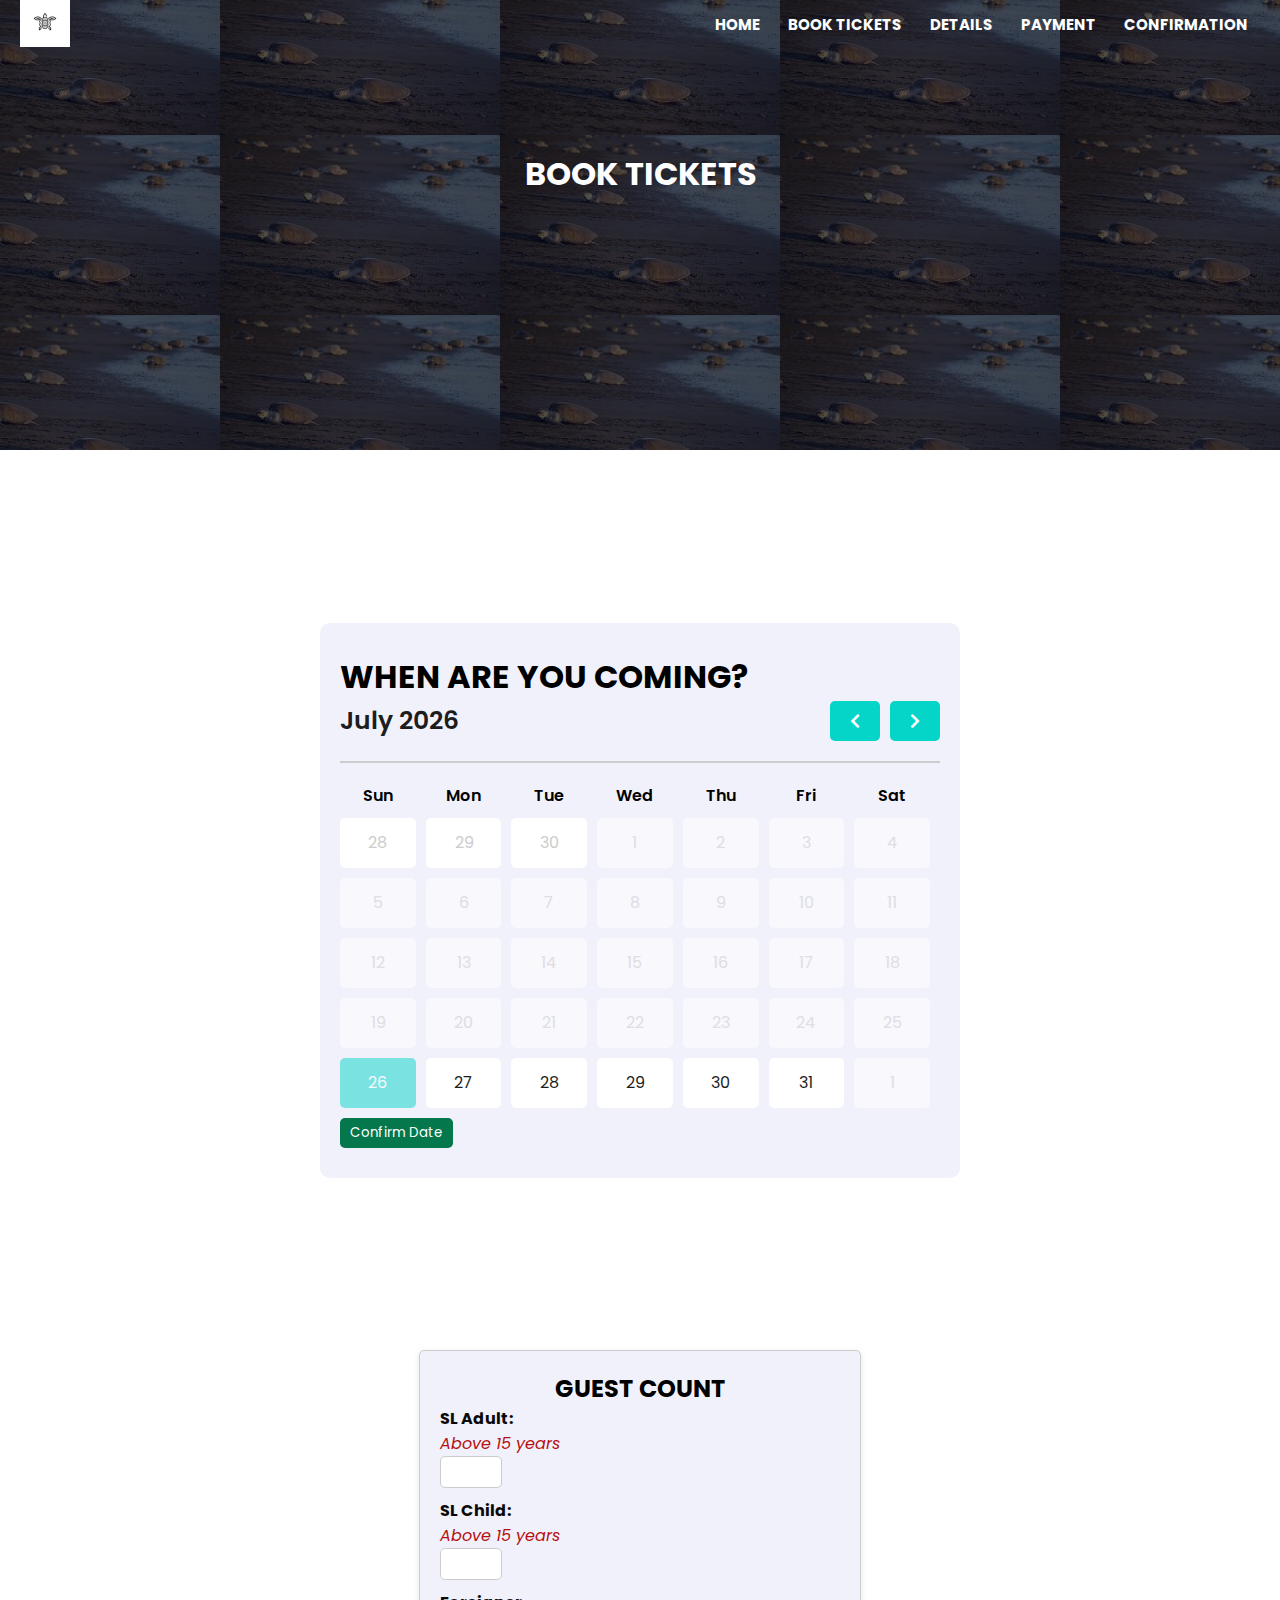
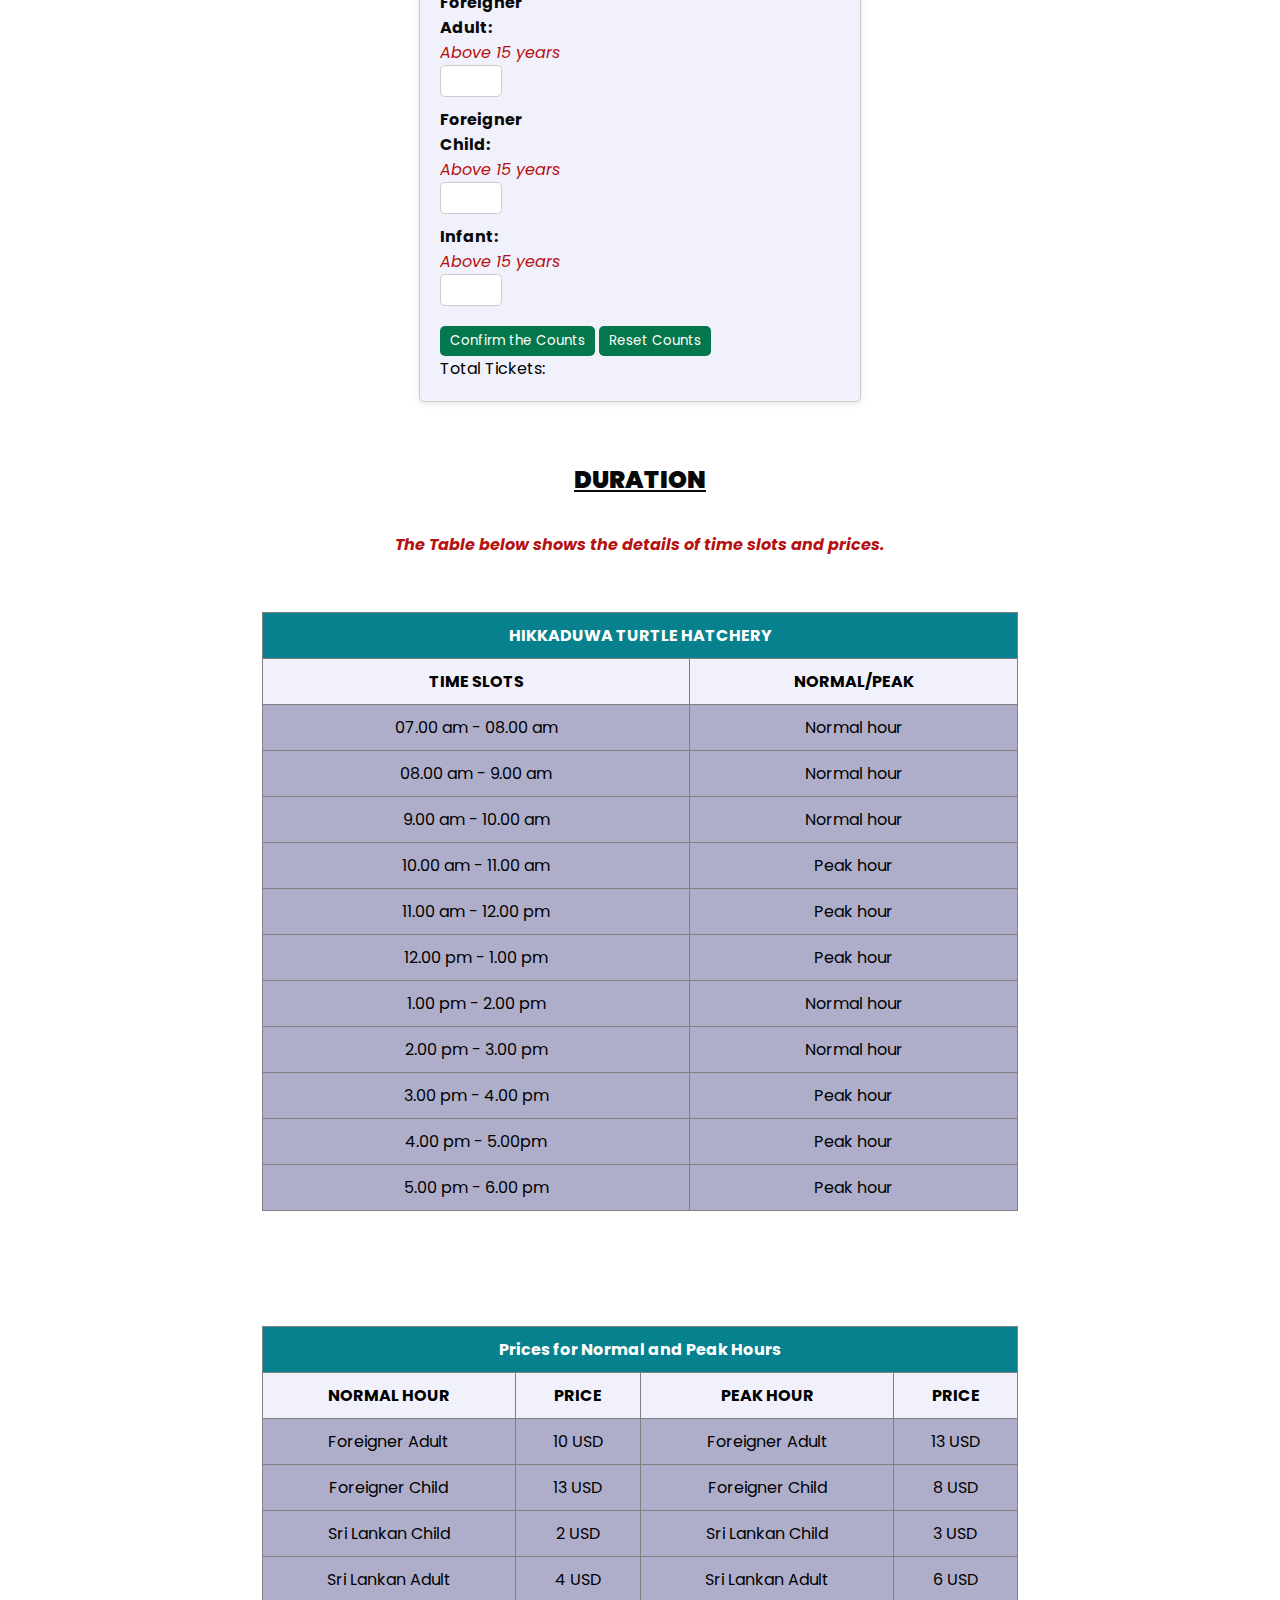
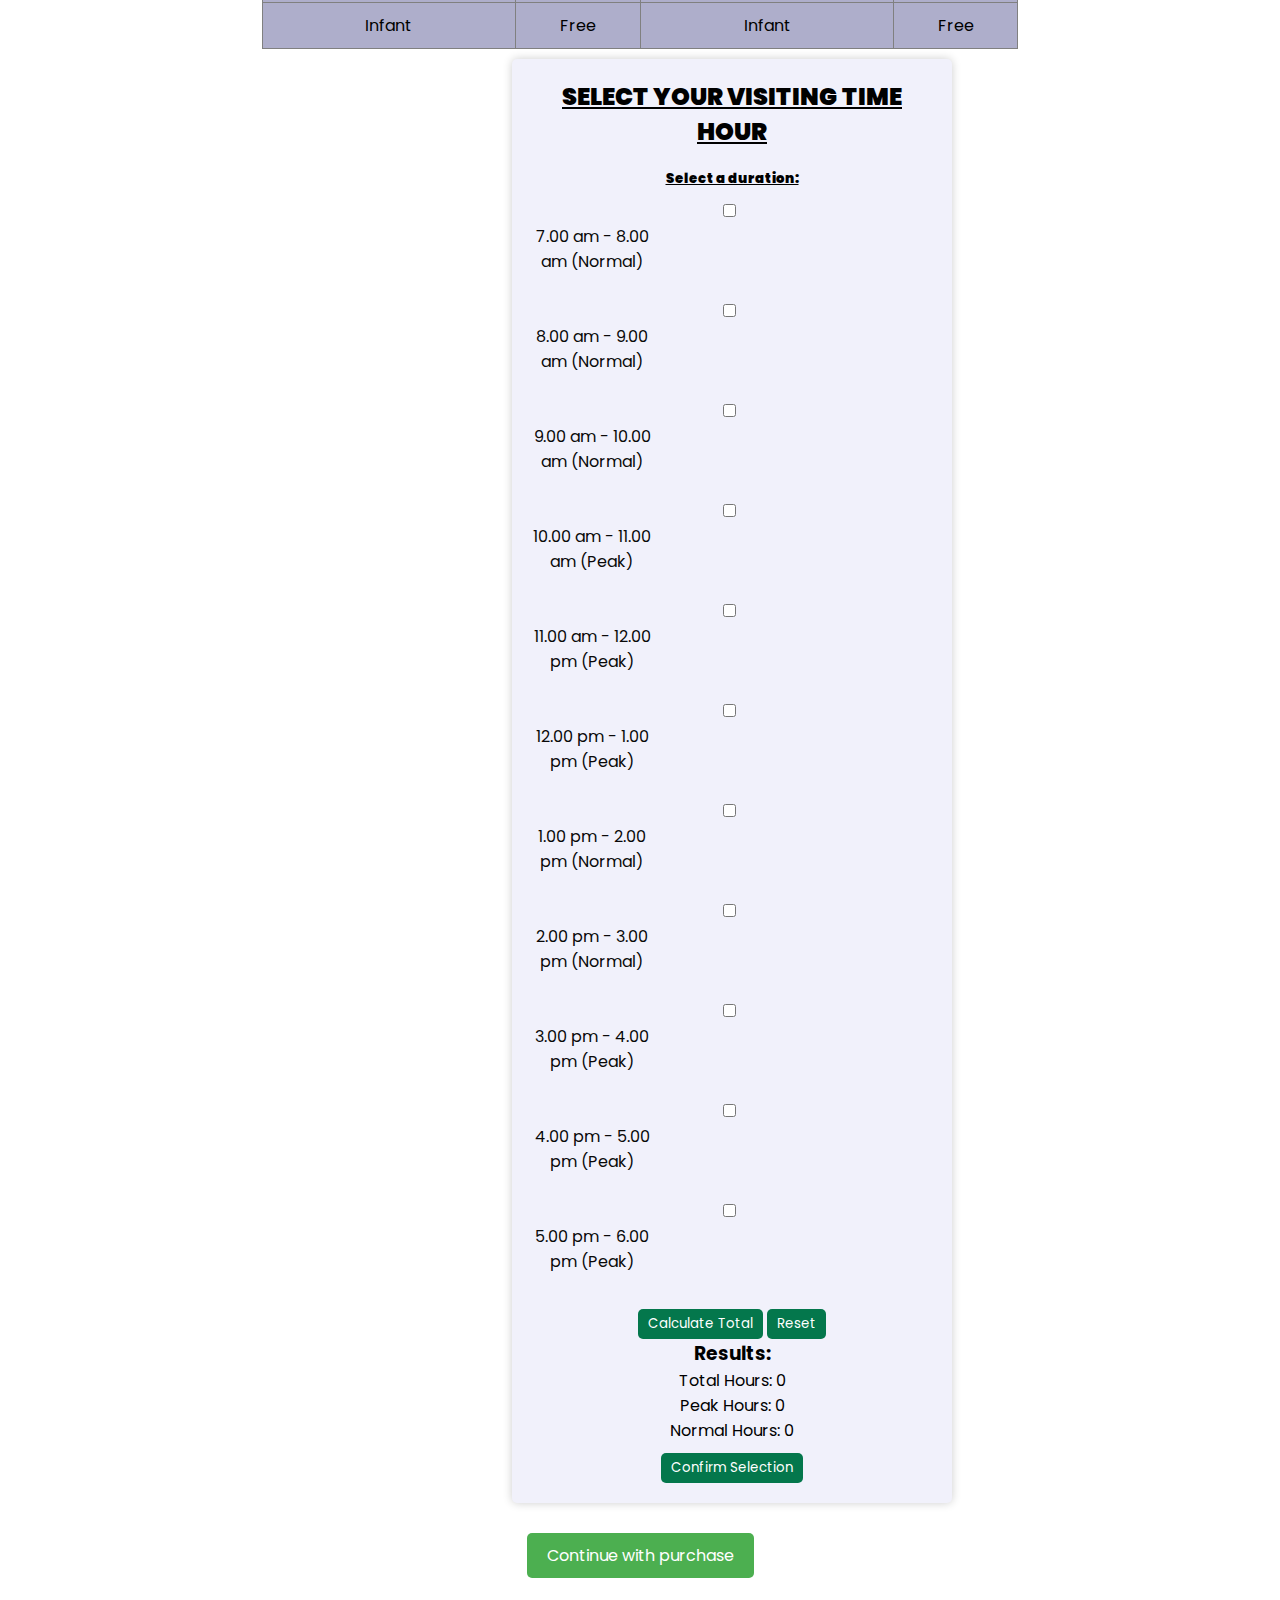
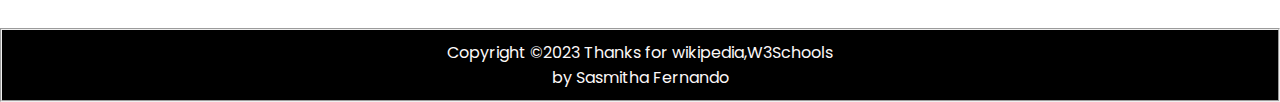
<file: Ticket.html>
<!DOCTYPE html>
<html lang="en">
    <head>
            <meta charset="UTF-8">
    <meta http-equiv="X-UA-Compatible" content="IE=edge">
        <meta name="viewport" content="with=device-width,initial-scale=1.0">
        <title>Turtle Hatchery in Sri Lanka</title>
    <link
    rel="stylesheet"
    href="https://cdnjs.cloudflare.com/ajax/libs/font-awesome/5.15.3/css/all.min.css"
  />
    
    <link rel="stylesheet" href="Ticket.css">
    </head>
<body>
<section class="sub-header-ticket">
<nav>
    <div class="logo-container">
        <img src="images/logo.jpg" alt="#">
         </div>   
          <div class="nav-links" id="navLinks">
        <ul>
            <li><a href="index.html">HOME</a></li>
            <li><a href="Ticket.html">BOOK TICKETS</a></li>
            <li><a href="Detail.html">DETAILS</a></li>
            <li><a href="Payment.html">PAYMENT</a></li>
            <li><a href="Confirmation.html">CONFIRMATION</a>
        </ul>
    </div> 
</nav>
<h1>BOOK TICKETS</h1>
</section>

<div class="container">
    <div id="calendar" >
      <h1>WHEN ARE YOU COMING?</h1>

      <div class="headers">
        <div class="month"></div>
        <div class="btns">
          <div class="btn today-btn">
            <i class="fas fa-calendar-day"></i>
          </div>
          <div class="btn prev-btn">
            <i class="fas fa-chevron-left"></i>
          </div>
          <div class="btn next-btn">
            <i class="fas fa-chevron-right"></i>
          </div>
        </div>
      </div>
      <div class="weekdays">
        <div class="day">Sun</div>
        <div class="day">Mon</div>
        <div class="day">Tue</div>
        <div class="day">Wed</div>
        <div class="day">Thu</div>
        <div class="day">Fri</div>
        <div class="day">Sat</div>
      </div>
      <div class="days">
        <!-- lets add days using js -->
      </div>
      <!-- Add the element to display selected date -->
      <div class="selected-date-display">
        <!--<p id="selectedDateDisplay">Happy to see you on: </p>--->
      </div>
     <button class="btn confirm-btn">  Confirm Date </button>
    </div>
  </div>
<!-- Add these elements where appropriate in your HTML -->






<!--Ticket Count-->

  <div class="ticket-container">
    <h2>GUEST COUNT</h2>
    <div class="ticket-category">
      <label for="sl-adult"><b>SL Adult:</b> <br><em>Above 15 years</em></label>
      <input type="number" id="sl-adult" min="0">
    </div>
    <div class="ticket-category">
      <label for="sl-child"><b>SL Child:</b> <br><em>Above 15 years</em></label>
      <input type="number" id="sl-child" min="0">
    </div>
    <div class="ticket-category">
      <label for="foreigner-adult"><b>Foreigner Adult:</b> <br><em>Above 15 years</em></label>
      <input type="number" id="foreigner-adult" min="0">
    </div>
    <div class="ticket-category">
      <label for="foreigner-child"><b>Foreigner Child:</b> <br><em>Above 15 years</em></label>
      <input type="number" id="foreigner-child" min="0">
    </div>
    <div class="ticket-category">
      <label for="infant"><b>Infant:</b> <br><em>Above 15 years</em></label>
      <input type="number" id="infant" min="0">
    </div>
    <button id="book-tickets">Confirm the Counts</button>
    <button id="reset-tickets">Reset Counts</button>

     <!-- Total Ticket Count Display -->
     <div class="total-count">
      <p>Total Tickets: <span id="total-tickets"></span></p>
    </div>
  </div>



<!--Time slot Table-->

<br>
<br>

<div id="timeslot">
  <h2><b><u>DURATION</u></b></h2>
</div><br>
<p><em><b>The Table below shows the details of time slots and prices.</b></em></p><br>

<div class="timehour">
      <table id="table1" border="1">
  <tr>
      <th colspan="2">HIKKADUWA TURTLE HATCHERY</th>
  </tr>
  <tr>
      <th>TIME SLOTS</th>
      <th>NORMAL/PEAK</th>
  </tr>
  <tr>
      <td>07.00 am - 08.00 am</td>
      <td>Normal hour</td>
  </tr>
  <tr>
      <td>08.00 am - 9.00 am</td>
      <td>Normal hour</td>
  </tr>
  <tr>
      <td>9.00 am - 10.00 am</td>
      <td>Normal hour</td>
  </tr>
  <tr>
      <td>10.00 am - 11.00 am</td>
      <td>Peak hour</td>
  </tr>
  <tr>
      <td>11.00 am - 12.00 pm</td>
      <td>Peak hour</td>
  </tr>
  <tr>
      <td>12.00 pm - 1.00 pm</td>
      <td>Peak hour</td>
  </tr>
  <tr>
      <td>1.00 pm - 2.00 pm</td>
      <td>Normal hour</td>
  </tr>
  <tr>
      <td>2.00 pm - 3.00 pm</td>
      <td>Normal hour</td>
  </tr>
  <tr>
      <td>3.00 pm - 4.00 pm</td>
      <td>Peak hour</td>
  </tr>
  <tr>
      <td>4.00 pm - 5.00pm</td>
      <td>Peak hour</td>
  </tr>
  <tr>
      <td>5.00 pm - 6.00 pm</td>
      <td>Peak hour</td>
  </tr>
</table>
</div><br><br><br>
<div class="pricelist">
<table id="table2" border="1">
  <tr>
      <th colspan="4">Prices for Normal and Peak Hours</th>
  </tr>
  <tr>
      <th>NORMAL HOUR</th>
      <th>PRICE</th>
      <th>PEAK HOUR</th>
      <th>PRICE</th>
  </tr>
  <tr>
      <td>Foreigner Adult</td>
      <td>10 USD</td>
      <td>Foreigner Adult</td>
      <td>13 USD</td>
  </tr>
  <tr>
      <td>Foreigner Child</td>
      <td>13 USD</td>
      <td>Foreigner Child</td>
      <td>8 USD</td>
  </tr>
  <tr>
      <td>Sri Lankan Child</td>
      <td>2 USD</td>
      <td>Sri Lankan Child</td>
      <td>3 USD</td>
  </tr>
  <tr>
     <td>Sri Lankan Adult</td>
     <td>4 USD</td>
     <td>Sri Lankan Adult</td>
     <td>6 USD</td>
  </tr>
  <tr>
      <td>Infant</td>
      <td>Free</td>
      <td>Infant</td>
      <td>Free</td>
  </tr>
</table>
</div>





<!--time slot check box-->
<div class="timecontainer">
<div id="timecheck">
  <h2><b><u>SELECT YOUR VISITING TIME HOUR</u></b></h2>
</div>

<div id="timecheckbox">
  <h5><b><u>Select a duration:</u></b></h5>
  <input type="checkbox" id="duration1" name="duration"><label for="duration1">7.00 am - 8.00 am (Normal)</label><br>
  <input type="checkbox" id="duration1" name="duration"><label for="duration2">8.00 am - 9.00 am (Normal)</label><br>
  <input type="checkbox" id="duration2" name="duration"><label for="duration3">9.00 am - 10.00 am (Normal)</label><br>
  <input type="checkbox" id="duration3" name="duration"><label for="duration4">10.00 am - 11.00 am (Peak)</label><br>
  <input type="checkbox" id="duration4" name="duration"><label for="duration5">11.00 am - 12.00 pm (Peak)</label><br>
  <input type="checkbox" id="duration5" name="duration"><label for="duration6">12.00 pm - 1.00 pm (Peak)</label><br>
  <input type="checkbox" id="duration6" name="duration"><label for="duration7">1.00 pm - 2.00 pm (Normal)</label><br>
  <input type="checkbox" id="duration7" name="duration"><label for="duration8">2.00 pm - 3.00 pm (Normal)</label><br>
  <input type="checkbox" id="duration8" name="duration"><label for="duration9">3.00 pm - 4.00 pm (Peak)</label><br>
  <input type="checkbox" id="duration9" name="duration"><label for="duration10">4.00 pm - 5.00 pm (Peak)</label><br>
  <input type="checkbox" id="duration10" name="duration"><label for="duration11">5.00 pm - 6.00 pm (Peak)</label><br>
  <button id="calculateBtn" onclick="calculateTotal()">Calculate Total</button>
  <button id="resetBtn" onclick="resetForm()">Reset</button>
  <div id="resultContainer">
    <h3>Results:</h3>
    <p>Total Hours: <span id="totalHours">0</span></p>
    <p>Peak Hours: <span id="peakHours">0</span></p>
    <p>Normal Hours: <span id="normalHours">0</span></p>
    <button id="confirmBtn">Confirm Selection</button>
  </div>
</div>
</div>

<div class="sum-tab">

  <table>
      <thead>
        
      </thead>
      <tbody id="tbody1">

      </tbody>
      <tbody>

      </tbody>

  </table>
</div>


<div class="continue-purchase-container">
  <a href="Detail.html">
  <button id="continuePurchaseBtn" enable>Continue with purchase</button>
</div>

<br>
<br>

<!--Footer final-->
<fieldset>
  <footer id="footer"><div>
      <p>Copyright &copy;2023 Thanks for wikipedia,W3Schools<br>by Sasmitha Fernando</p>
    
    </div></footer>
  </fieldset>

<script src="calendar.js"></script>
<script src="timeslot.js"></script>
<script src="peakcalculation.js"></script>
<script src="button.js"></script>
<script src="ticketcount.js"></script>


</body>
</html>
</file>
<file: bentota.css>
/*body decoration*/
.header{
      width: 100%;
      height: 15%;
      position: fixed;
      background: rgb(15, 19, 83);
      padding: 0 0;
      color: rgb(0, 0, 0);
      top: 0;
      font-size: 8px;
      display: inline-block;
  /*header decoration*/
  }
  .container{
      width: 100%;
      margin: 5px;/* center the div horizontally */
      text-align: center;
      display: flex;
      flex-flow: row wrap;
  }/*nav bar styles*/
  .logo{
      display: inline-block;
      vertical-align: bottom;
      width: 60px;
      height: 50px;
      margin-right: 20px;
      margin-top: 15px;
      padding-left: 10px;
  }/*logo image styles*/
  .topnav{
      position: sticky;
  }
  
  nav a{/*nav bar styles*/
      
      color: rgb(120, 234, 181);
      text-decoration: none;
      display: inline-block;
      vertical-align: top;
      margin-right: 100px;
      height: 70px;
      line-height: 80px;
      font-family: cursive;
      font-size: 20px;
      text-align: center;
  
  }
  
  .topnavText{/*nav bar text styles*/
      position: absolute;
      top: 1200px;
  }
  .topnav a:hover{/*nav bar hover styles*/
          background-color: rgb(235, 234, 232);
          color: rgb(62, 107, 254);
  }
  .topnav a.active{
      background-color: cadetblue;
      color: black;
  }
  .topnav input[type=text]{/*Search bar styles*/
      float: right;
      padding: 6px 6px;
      margin-top: 30px;
      margin-right: 16px;
      border: none;
      font-size: 17px;
  }
  
  @media only screen and(min-width:700px){/*responsive media querry*/
      .topnav a{
          background-position: 25px center;
          display: block;
      }
      .topnav ul{
          justify-content: flex-end;
      }
      .topnav li{
          width: 50px;
          flex-grow: 0;
      }
      .navText{
          display: inline;
          text-align: center;
          padding-left: 25px;
          padding-top: 0%;
      }
      .container{
          display: grid;
          grid-template-columns: 1fr 1fr 1fr;
          grid-template-rows: 1fr 1fr;
          grid-gap:10px;
      }
    
  
  }
  
* {
    box-sizing: border-box;
  }
  
  .column {
    float: left;
    width: 33.33%;
    padding: 5px;
  }
  
  /* Clearfix (clear floats) */
  .row::after {
    content: "";
    clear: both;
    display: table;
  }
  #h2{
  text-align: center;
  font-family: 'Gill Sans', 'Gill Sans MT', Calibri, 'Trebuchet MS', sans-serif;
  font-size: 50px;
  font-style: oblique;
  color: rgb(129, 251, 255);
  }
  
  #para{
    text-align: justify;
    margin-left: 40px;
    margin-right: 40px;
    font-family: 'Times New Roman', Times, serif;
    color: aliceblue;
    font-size: 20px;
  }
  
    #h3{
      text-align: center;
      font-style: italic;
      font-size: 40px;
      color: rgb(127, 248, 34);
    }
    #img1{
          width: 1500px;
          height: 300px;
    }
    .mapouter{
          position:relative;
          text-align:right;
          width:100%;
          height:400px;
        }
          .gmap_canvas {
            overflow:hidden;
            background:none!important;
            width:100%;
            height:400px;
          }
          .gmap_iframe {
            height:400px!important;
          }
        
          #sec{
            margin-left: 100px;
            margin-right: 100px;
            margin-bottom: 50px;
          }
          #field{
                background-color: rgb(21, 21, 20);
                padding: 1em;
                margin: 1em;
          }

          img:hover {
                animation: shake 0.5s;
                animation-iteration-count: infinite;
              }
              
              @keyframes shake {
                0% { transform: translate(1px, 1px) rotate(0deg); }
                10% { transform: translate(-1px, -2px) rotate(-1deg); }
                20% { transform: translate(-3px, 0px) rotate(1deg); }
                30% { transform: translate(3px, 2px) rotate(0deg); }
                40% { transform: translate(1px, -1px) rotate(1deg); }
                50% { transform: translate(-1px, 2px) rotate(-1deg); }
                60% { transform: translate(-3px, 1px) rotate(0deg); }
                70% { transform: translate(3px, 1px) rotate(-1deg); }
                80% { transform: translate(-1px, -1px) rotate(1deg); }
                90% { transform: translate(1px, 2px) rotate(0deg); }
                100% { transform: translate(1px, -2px) rotate(-1deg); }
              }
              #footer{/*footer styles*/
                width: 100%;
                position: unset;
                background: black;
                padding: 10px 0;
                color: rgb(252, 248, 248);
                bottom: 0;
                text-align: center;
                display: inline-block;
                vertical-align: middle;
            
            }
</file>
<file: categories.css>
body{ 
      padding-top: 60px;
      padding-bottom: 40px;

  } /*body decoration*/
  .header{
      width: 100%;
      height: 15%;
      position: fixed;
      background: rgb(15, 19, 83);
      padding: 0 0;
      color: rgb(0, 0, 0);
      top: 0;
      font-size: 8px;
      display: inline-block;
  /*header decoration*/
  }
  .container{
      width: 100%;
      margin: 5px;/* center the div horizontally */
      text-align: center;
      display: flex;
      flex-flow: row wrap;
  }/*nav bar styles*/
  .logo{
      display: inline-block;
      vertical-align: bottom;
      width: 50px;
      height: 50px;
      margin-right: 20px;
      margin-top: 15px;
      padding-left: 10px;
  }/*logo image styles*/
  .topnav{
      position: sticky;
  }
  
  nav a{/*nav bar styles*/
      
      color: rgb(120, 234, 181);
      text-decoration: none;
      display: inline-block;
      vertical-align: top;
      margin-right: 100px;
      height: 70px;
      line-height: 80px;
      font-family: cursive;
      font-size: 20px;
      text-align: center;
  
  }
  
  .topnavText{/*nav bar text styles*/
      position: absolute;
      top: 1200px;
  }
  .topnav a:hover{/*nav bar hover styles*/
          background-color: rgb(235, 234, 232);
          color: rgb(62, 107, 254);
  }
  .topnav a.active{
      background-color: cadetblue;
      color: black;
  }
  .topnav input[type=text]{/*Search bar styles*/
      float: right;
      padding: 6px 6px;
      margin-top: 30px;
      margin-right: 16px;
      border: none;
      font-size: 17px;
  }
  
  @media only screen and(min-width:700px){/*responsive media querry*/
      .topnav a{
          background-position: 25px center;
          display: block;
      }
      .topnav ul{
          justify-content: flex-end;
      }
      .topnav li{
          width: 50px;
          flex-grow: 0;
      }
      .navText{
          display: inline;
          text-align: center;
          padding-left: 25px;
          padding-top: 0%;
      }
      .container{
          display: grid;
          grid-template-columns: 1fr 1fr 1fr;
          grid-template-rows: 1fr 1fr;
          grid-gap:10px;
      }
    
  
  }
 #sub1{
      padding-left: 5px;
      padding-right: 5px;
      height: 550px;
      width: 1495px;
 }
 #h2{
      text-align: center;
      font-family: cursive;
      color: black;
      font-size: 40px;
 }

 table {

      text-align: center;
      
      width: 1300px;
      
      border-collapse: collapse;
      
      margin: auto;
      
      font-size: 20px;
      
      }
      th,td {

            border: 5px solid purple;
            width: 250px;
            font-size: 25px
            
            }
      .mapouter{
                  position: sticky;
                  text-align:right;
                  width:100%;height:329px;
            }
      .gmap_canvas {
                  overflow: auto;
                  background:none!important;
                  width:100%;height:329px;
            }
      .gmap_iframe {
                  height:329px!important;}

 #f1{
      background-color: bisque;
 }
 
  
  #footer{/*footer styles*/
      width: 100%;
      position: unset;
      background: black;
      padding: 10px 0;
      color: rgb(252, 248, 248);
      bottom: 0;
      text-align: center;
      display: inline-block;
      vertical-align: middle;
  
  }
</file>
<file: Confirmation.css>
*{
      margin : 0;
      padding :0;
      font-family: 'Poppins', sans-serif;
  }
  .header{
  min-height: 100vh;
  width: 100%;
  background-image: linear-gradient(rgba(4,9,30,0.7),rgba(4,9,30,0.7));
  background-size:cover;
  background-position: center;
  position:relative;
  }
  .backgroundvideo{
      position: absolute;
      right: 0;
      bottom: 0;
      z-index: -1;
  }
  @media(min-aspect-ratio:16/9){
      .backgroundvideo{
          width: 100%;
          height: auto;
      }
  }
  @media(max-aspect-ratio:16/9){
      .backgroundvideo{
          width: auto;
          height: 100%;
      }
  }
  nav{
      display: flex;
      padding: 0 20px;
      justify-content: space-between;
      align-items: center;
      height: 50px;
  }
  nav img{
      width: 100px;
  }
  .nav-links{
      flex: 1;
      text-align: right;
  }
  .nav-links ul li{
      list-style: none;
      display: inline-block;
      padding: 8px 12px;
      position: relative;
  }
  .nav-links ul li a{
      color: white;
      text-decoration: none;
      font-size: 15px;
      font-weight: bold;
  }
  .nav-links ul li::after{
  content: "";
  width: 0%;
  height: 2px;
  background: #f44336;
  display: block;
  margin: auto;
  transition: 0.5s;
  }
  .nav-links ul li:hover::after{
      width:100%;
  }
  .text-box{
  width: 90%;
  color:#fff;
  position: absolute;
  top: 50%;
  left: 50%;
  transform: translate(-50%,-50%);
  text-align: center;
  }
  .text-box h1{
      font-size: 62px;
  }
  .text-box p{
      margin:10px 0 40px;
      font-size: 14px;
      color:#fff
  }
  .hero-btn{
      display: inline-block;
      text-decoration: none;
      color: #fff;
      border: 1px solid #fff;
      padding:12px 34px;
      font-size: 13px;
      background: transparent;
      position: relative;
      cursor: pointer;
  }
  .hero-btn:hover{
  border: 1px solid #f44336;
  background-color: #f44336;
  transition: 1s;
  }
  nav .fa{
      display: none;
  }
  .sub-menu{
      display: none;
  }
  .nav-links ul li:hover .sub-menu{
      display: block;
      position: absolute;
      margin-top: 10px;
     
  }
  .nav-links ul li:hover .sub-menu ul{
  display: block;
  margin: 5px;
  }
  .nav-links ul li:hover .sub-menu ul li{
      width: 80px;
      padding: 5px;
      background: transparent;
      border-radius: 0;
      text-align: center;
  }
  .logo-container img {
      width: 50px; 
      height: 50px; 
    }
    
    
    @media (max-width: 768px) {
      /* Styles for screens up to 768px width */
      .logo-container img {
        width: 150px;
      }
    
      .nav-links {
        position: absolute;
        top: 50px;
        left: 0;
        width: 100%;
        display: flex;
        flex-wrap: wrap;
        justify-content: center;
      }
    
      .nav-links ul {
        display: flex;
        flex-wrap: wrap;
        list-style: none;
        margin: 0;
        padding: 0;
      }
    
      .nav-links ul li {
        padding: 8px 12px;
        white-space: nowrap;
      }
    
      .nav-links ul li a {
        color: white;
        text-decoration: none;
        font-size: 12px;
        font-weight: bold;
      }
    
      .nav-links ul li::after {
        content: "";
        width: 0%;
        height: 2px;
        background: #f44336;
        display: block;
        margin: auto;
        transition: 0.5s;
      }
    
      .nav-links ul li:hover::after {
        width: 100%;
      }
    
      nav .fa {
        display: block;
        color: white;
        font-size: 20px;
        margin-right: 20px;
        cursor: pointer;
      }
    
      .sub-menu {
        display: none;
      }
    }
  
  /*------------Ticket-----------------------*/
  .sub-header-ticket{
      height: 50vh;
      width: 100%;
      background-image: linear-gradient(rgba(4,9,30,0.7),rgba(4,9,30,0.7)),url(images/thanks.jpeg);
      background-position: center;
      background-image: cover;
      text-align: center;
      color: #fff;
  }
  .sub-header-ticket h1{
      margin-top: 100px;
  }
  .sub-header-ticket p{
      font-size: 15px;
      font-style:inherit;
  }
  @media(max-width:768px){
      .text-box h1{
          font-size: 20px;
      }
          .sub-header-ticket h1{ 
          padding: 35px;
      }
         .sub-header-ticket p{ 
          padding-bottom: 30px;
      }
       
  }
  
  #footer{/*footer styles*/
    width: 100%;
    position: unset;
    background: black;
    padding: 10px 0;
    color: rgb(252, 248, 248);
    bottom: 0;
    text-align: center;
    display: inline-block;
    vertical-align: middle;
  
  }
</file>
<file: donations.css>
body {
  font-family: Arial;
  font-size: 17px;
  padding: 8px;
}
.content-section {/* section */
  margin: 1em;
}

.container {
  max-width: 1300px;
  margin: 0 auto;
  padding: 0 1.5em;
}
.section-header {
  font-family: "Metal Mania";
  font-weight: normal;
  color: #333;
  text-align: center;
  font-size: 2.5em;
}

.about-band-image {
  float: left;
  height: 200px;
  width: 200px;
  margin: 15px;
  border-radius: 50%;
}

.btn {/* button*/
  text-align: center;
  vertical-align: middle;
  padding: .67em .67em;
  cursor: pointer;
}

.btn-header {
  margin: .5em 15% 2em 15%;
  color: white;
  border: 2px solid #2D9CDB;
  background-color: rgba(255, 255, 255, .1);
  border-radius: 0;
  font-size: 1.5em;
  font-weight: lighter;
  padding-left: 2em;
  padding-right: 2em;
}

.btn-header:hover {
  background-color: rgba(255, 255, 255, .3);
}

.btn-play {
  display: block;
  margin: 0 auto;
  color: #2D9CDB;
  font-size: 4em;
  border-radius: 50%;
  width: 100px;
  height: 100px;
  padding: 0;
  text-align: center;
}

.btn-primary {
  color: white;
  background-color: #56CCF2;
  border: none;
  border-radius: .3em;
  font-weight: bold;
}

.btn-primary:hover {
  background-color: #2D9CDB;
}
.shop-item {
  margin: 30px;
}

.shop-item-title {/* manufacturer name */
  display: block;
  width: 100%;
  text-align: center;
  font-weight: bold;
  font-size: 1.5em;
  color: #333;
  margin-bottom: 15px;
}

.shop-item-image {
  height: 250px;
}

.shop-item-details {/*Item details */
  display: flex;
  align-items: center;
  padding: 5px;
}

.shop-item-price {/* Item price */
  flex-grow: 1;
  color: #333;
}

.shop-items {/* shop items */
  display: flex;
  flex-wrap: wrap;
  justify-content: space-around;
}

.cart-header {/* Cart header */
  font-weight: bold;
  font-size: 1.25em;
  color: #333;
  text-align: center;
}

.cart-column {/* columns of the cart summary table */
  display: flex;
  align-items: center;
  border-bottom: 1px solid black;
  margin-right: 1.5em;
  padding-bottom: 10px;
  margin-top: 10px;
}

.cart-row {
  display: flex;
}

.cart-item {
  width: 45%;
}

.cart-price {
  width: 20%;
  font-size: 1.2em;
  color: #333;
}

.cart-quantity {
  width: 35%;
}

.cart-item-title {
  color: #333;
  margin-left: .5em;
  font-size: 1.2em;
}

.cart-item-image {
  width: 75px;
  height: auto;
  border-radius: 10px;
}

.btn-danger {
  color: white;
  background-color: #EB5757;
  border: none;
  border-radius: .3em;
  font-weight: bold;
}

.btn-danger:hover {
  background-color: #CC4C4C;
}

.cart-quantity-input {
  height: 34px;
  width: 50px;
  border-radius: 5px;
  border: 1px solid #56CCF2;
  background-color: #eee;
  color: #333;
  padding: 0;
  text-align: center;
  font-size: 1.2em;
  margin-right: 25px;
}

.cart-row:last-child {
  border-bottom: 1px solid black;
}

.cart-row:last-child .cart-column {
  border: none;
}

.cart-total {
  text-align: end;
  margin-top: 10px;
  margin-right: 10px;
}

.cart-total-title {
  font-weight: bold;
  font-size: 1.5em;
  color: black;
  margin-right: 20px;
}

.cart-total-price {
  color: #333;
  font-size: 1.1em;
}

.btn-purchase {
  display: block;
  margin: 40px auto 80px auto;
  font-size: 1.75em;
}
#add{
  float: left;
  width: 170px;
  margin: 1em;
}
#order{
  float: left;
  width: 170px;
  margin: 1em;
}
#check{
  float: left;
  width: 170px;
  margin: 1em;
}


#footer{
  width: 100%;
  position: unset;
  background: black;
  padding: 10px 0;
  color: rgb(252, 248, 248);
  bottom: 0;
  text-align: center;
  display: inline-block;
  background-size: cover;
  vertical-align: middle;
}


* {
  box-sizing: border-box;
}

.row {
  display: -ms-flexbox; /* IE10 */
  display: flex;
  -ms-flex-wrap: wrap; /* IE10 */
  flex-wrap: wrap;
  margin: 0 -16px;
}

.col-25 {
  -ms-flex: 25%; /* IE10 */
  flex: 25%;
}

.col-50 {
  -ms-flex: 50%; /* IE10 */
  flex: 50%;
}

.col-75 {
  -ms-flex: 75%; /* IE10 */
  flex: 75%;
}

.col-25,
.col-50,
.col-75 {
  padding: 0 16px;
}

input[type=text] {
  width: 100%;
  margin-bottom: 20px;
  padding: 12px;
  border: 1px solid #ccc;
  border-radius: 3px;
}

label {
  margin-bottom: 10px;
  display: block;
}

.icon-container {
  margin-bottom: 20px;
  padding: 7px 0;
  font-size: 24px;
}

.btn {
  background-color: #04AA6D;
  color: white;
  padding: 12px;
  margin: 10px 0;
  border: none;
  width: 100%;
  border-radius: 3px;
  cursor: pointer;
  font-size: 17px;
}

.btn:hover {
  background-color: #45a049;
}

a {
  color: #2196F3;
}

hr {
  border: 1px solid lightgrey;
}

span.price {
  float: right;
  color: grey;
}

/* Responsive layout - when the screen is less than 800px wide, make the two columns stack on top of each other instead of next to each other (also change the direction - make the "cart" column go on top) */
@media (max-width: 800px) {
  .row {
    flex-direction: column-reverse;
  }
  .col-25 {
    margin-bottom: 20px;
  }
}
#field{
  background-color: #333;
}
#fi{
  background-color: bisque;
}
#h2{
  font-size: 50px;
  font-family: cursive;
  color: #EB5757;
  text-align: center;
  padding-top: 30px;
}
#para{
  font-family: 'Times New Roman', Times, serif;
  color: #56CCF2;
  text-align: center;
  font-size: medium;
}
.header{
  width: 100%;
  height: 15%;
  position: fixed;
  background: rgb(15, 19, 83);
  padding: 0 0;
  color: rgb(0, 0, 0);
  top: 0;
  font-size: 8px;
  display: inline-block;
/*header decoration*/
}
.container{
  width: 100%;
  margin: 5px;/* center the div horizontally */
  text-align: center;
  display: flex;
  flex-flow: row wrap;
}/*nav bar styles*/
.logo{
  display: inline-block;
  vertical-align: bottom;
  width: 60px;
  height: 50px;
  margin-right: 20px;
  margin-top: 15px;
  padding-left: 10px;
}/*logo image styles*/
.topnav{
  position: sticky;
}

nav a{/*nav bar styles*/
  
  color: rgb(120, 234, 181);
  text-decoration: none;
  display: inline-block;
  vertical-align: top;
  margin-right: 100px;
  height: 70px;
  line-height: 80px;
  font-family: cursive;
  font-size: 20px;
  text-align: center;

}

.topnavText{/*nav bar text styles*/
  position: absolute;
  top: 1200px;
}
.topnav a:hover{/*nav bar hover styles*/
      background-color: rgb(235, 234, 232);
      color: rgb(62, 107, 254);
}
.topnav a.active{
  background-color: cadetblue;
  color: black;
}
.topnav input[type=text]{/*Search bar styles*/
  float: right;
  padding: 6px 6px;
  margin-top: 30px;
  margin-right: 16px;
  border: none;
  font-size: 17px;
}

@media only screen and(min-width:700px){/*responsive media querry*/
  .topnav a{
      background-position: 25px center;
      display: block;
  }
  .topnav ul{
      justify-content: flex-end;
  }
  .topnav li{
      width: 50px;
      flex-grow: 0;
  }
  .navText{
      display: inline;
      text-align: center;
      padding-left: 25px;
      padding-top: 0%;
  }
  .container{
      display: grid;
      grid-template-columns: 1fr 1fr 1fr;
      grid-template-rows: 1fr 1fr;
      grid-gap:10px;
      text-align: center;
  }

}
</file>
<file: hikkaduwa.css>
body{
      background-color: rgb(177, 237, 217);
 }
 /*body decoration*/
.header{
    width: 100%;
    height: 15%;
    position: fixed;
    background: rgb(15, 19, 83);
    padding: 0 0;
    color: rgb(0, 0, 0);
    top: 0;
    font-size: 8px;
    display: inline-block;
/*header decoration*/
}
.container{
    width: 100%;
    margin: 5px;/* center the div horizontally */
    text-align: center;
    display: flex;
    flex-flow: row wrap;
}/*nav bar styles*/
.logo{
    display: inline-block;
    vertical-align: bottom;
    width: 60px;
    height: 50px;
    margin-right: 20px;
    margin-top: 15px;
    padding-left: 10px;
}/*logo image styles*/
.topnav{
    position: sticky;
}

nav a{/*nav bar styles*/
    
    color: rgb(120, 234, 181);
    text-decoration: none;
    display: inline-block;
    vertical-align: top;
    margin-right: 100px;
    height: 70px;
    line-height: 80px;
    font-family: cursive;
    font-size: 20px;
    text-align: center;

}

.topnavText{/*nav bar text styles*/
    position: absolute;
    top: 1200px;
}
.topnav a:hover{/*nav bar hover styles*/
        background-color: rgb(235, 234, 232);
        color: rgb(62, 107, 254);
}
.topnav a.active{
    background-color: cadetblue;
    color: black;
}
.topnav input[type=text]{/*Search bar styles*/
    float: right;
    padding: 6px 6px;
    margin-top: 30px;
    margin-right: 16px;
    border: none;
    font-size: 17px;
}

@media only screen and(min-width:700px){/*responsive media querry*/
    .topnav a{
        background-position: 25px center;
        display: block;
    }
    .topnav ul{
        justify-content: flex-end;
    }
    .topnav li{
        width: 50px;
        flex-grow: 0;
    }
    .navText{
        display: inline;
        text-align: center;
        padding-left: 25px;
        padding-top: 0%;
    }
    .container{
        display: grid;
        grid-template-columns: 1fr 1fr 1fr;
        grid-template-rows: 1fr 1fr;
        grid-gap:10px;
    }
  

}

* {
      box-sizing: border-box;
    }
    
    .column {
      float: left;
      width: 33.33%;
      padding: 5px;
    }
    
    /* Clearfix (clear floats) */
    .row::after {
      content: "";
      clear: both;
      display: table;
    }

    #h2{
    text-align: center;
    font-family: cursive;
    padding-top: 100px;
    font-size: 50px;
    color: rgb(6, 94, 107);
    }
    
    #para{
      text-align: justify;
      margin-left: 20px;
      margin-right: 20px;
      font-size: 20px;
      margin-top: 20px;

    }
    .mapouter{
      position:relative;
      text-align:right;
      width:100%;
      height:400px;
    }
      .gmap_canvas {
        overflow:hidden;
        background:none!important;
        width:100%;
        height:400px;
      }
      .gmap_iframe {
        height:400px!important;
      }
    
      #sec{
        margin-left: 100px;
        margin-right: 100px;
        margin-bottom: 50px;
      }
    
      #h3{
        text-align: center;
        font-family: 'Times New Roman', Times, serif;
        font-size: 40px;
        color: rgb(238, 72, 1);
      }
      #h4{
        text-align: left;
        font-family: 'Times New Roman', Times, serif;
        font-size: 20px;
        color: rgb(17, 5, 144);
      }
      
      .hero-btn{
        display: inline-block;
        text-decoration: none;
        color: #0fee1e;
        border: 1px solid #0e0c0c;
        padding:12px 34px;
        font-size: 13px;
        background: transparent;
        position: relative;
        cursor: pointer;
        box-align: center;
    }
    .hero-btn:hover{
    border: 1px solid #36ebf4;
    background-color: #0d1dca;
    transition: 1s;
    }
    #footer{/*footer styles*/
      width: 100%;
      position: unset;
      background: black;
      padding: 10px 0;
      color: rgb(252, 248, 248);
      bottom: 0;
      text-align: center;
      display: inline-block;
      vertical-align: middle;
  
  }
</file>
<file: kosgoda.css>
body{
    background-color: bisque;
}
/*body decoration*/
.header{
      width: 100%;
      height: 15%;
      position: fixed;
      background: rgb(15, 19, 83);
      padding: 0 0;
      color: rgb(0, 0, 0);
      top: 0;
      font-size: 8px;
      display: inline-block;
  /*header decoration*/
  }
  .container{
      width: 100%;
      margin: 5px;/* center the div horizontally */
      text-align: center;
      display: flex;
      flex-flow: row wrap;
  }/*nav bar styles*/
  .logo{
      display: inline-block;
      vertical-align: bottom;
      width: 60px;
      height: 50px;
      margin-right: 20px;
      margin-top: 15px;
      padding-left: 10px;
  }/*logo image styles*/
  .topnav{
      position: sticky;
  }
  
  nav a{/*nav bar styles*/
      
      color: rgb(120, 234, 181);
      text-decoration: none;
      display: inline-block;
      vertical-align: top;
      margin-right: 100px;
      height: 70px;
      line-height: 80px;
      font-family: cursive;
      font-size: 20px;
      text-align: center;
  
  }
  
  .topnavText{/*nav bar text styles*/
      position: absolute;
      top: 1200px;
  }
  .topnav a:hover{/*nav bar hover styles*/
          background-color: rgb(235, 234, 232);
          color: rgb(62, 107, 254);
  }
  .topnav a.active{
      background-color: cadetblue;
      color: black;
  }
  .topnav input[type=text]{/*Search bar styles*/
      float: right;
      padding: 6px 6px;
      margin-top: 30px;
      margin-right: 16px;
      border: none;
      font-size: 17px;
  }
  
  @media only screen and(min-width:700px){/*responsive media querry*/
      .topnav a{
          background-position: 25px center;
          display: block;
      }
      .topnav ul{
          justify-content: flex-end;
      }
      .topnav li{
          width: 50px;
          flex-grow: 0;
      }
      .navText{
          display: inline;
          text-align: center;
          padding-left: 25px;
          padding-top: 0%;
      }
      .container{
          display: grid;
          grid-template-columns: 1fr 1fr 1fr;
          grid-template-rows: 1fr 1fr;
          grid-gap:10px;
      }
    
  
  }
  
* {
    box-sizing: border-box;
  }
  
  .column {
    float: left;
    width: 33.33%;
    padding: 5px;
  }
  
  /* Clearfix (clear floats) */
  .row::after {
    content: "";
    clear: both;
    display: table;
  }
  #h2{
  text-align: center;
  font-family: 'Gill Sans', 'Gill Sans MT', Calibri, 'Trebuchet MS', sans-serif;
  padding-top: 80px;
  font-size: 50px;
  color: cornflowerblue;
  }
  
  #para{
    text-align: justify;
    margin-left: 40px;
    margin-right: 40px;
    font-size: 20px;
  }
  
    #h3{
      text-align: center;
      font-family: 'Times New Roman', Times, serif;
      font-size: 40px;
    }
    #img1{
          width: 1500px;
          height: 300px;
    }
    .mapouter{
          position:relative;
          text-align:right;
          width:100%;
          height:400px;
        }
          .gmap_canvas {
            overflow:hidden;
            background:none!important;
            width:100%;
            height:400px;
          }
          .gmap_iframe {
            height:400px!important;
          }
        
          #sec{
            margin-left: 100px;
            margin-right: 100px;
            margin-bottom: 50px;
          }
          
          #footer{/*footer styles*/
            width: 100%;
            position: unset;
            background: black;
            padding: 10px 0;
            color: rgb(252, 248, 248);
            bottom: 0;
            text-align: center;
            display: inline-block;
            vertical-align: middle;
        
        }
</file>
<file: Payment.css>
*{
      margin : 0;
      padding :0;
      font-family: 'Poppins', sans-serif;
  }
  .header{
  min-height: 100vh;
  width: 100%;
  background-image: linear-gradient(rgba(4,9,30,0.7),rgba(4,9,30,0.7));
  background-size:cover;
  background-position: center;
  position:relative;
  }
  .backgroundvideo{
      position: absolute;
      right: 0;
      bottom: 0;
      z-index: -1;
  }
  @media(min-aspect-ratio:16/9){
      .backgroundvideo{
          width: 100%;
          height: auto;
      }
  }
  @media(max-aspect-ratio:16/9){
      .backgroundvideo{
          width: auto;
          height: 100%;
      }
  }
  nav{
      display: flex;
      padding: 0 20px;
      justify-content: space-between;
      align-items: center;
      height: 50px;
  }
  nav img{
      width: 100px;
  }
  .nav-links{
      flex: 1;
      text-align: right;
  }
  .nav-links ul li{
      list-style: none;
      display: inline-block;
      padding: 8px 12px;
      position: relative;
  }
  .nav-links ul li a{
      color: white;
      text-decoration: none;
      font-size: 15px;
      font-weight: bold;
  }
  .nav-links ul li::after{
  content: "";
  width: 0%;
  height: 2px;
  background: #f44336;
  display: block;
  margin: auto;
  transition: 0.5s;
  }
  .nav-links ul li:hover::after{
      width:100%;
  }
  .text-box{
  width: 90%;
  color:#fff;
  position: absolute;
  top: 50%;
  left: 50%;
  transform: translate(-50%,-50%);
  text-align: center;
  }
  .text-box h1{
      font-size: 62px;
  }
  .text-box p{
      margin:10px 0 40px;
      font-size: 14px;
      color:#fff
  }
  .hero-btn{
      display: inline-block;
      text-decoration: none;
      color: #fff;
      border: 1px solid #fff;
      padding:12px 34px;
      font-size: 13px;
      background: transparent;
      position: relative;
      cursor: pointer;
  }
  .hero-btn:hover{
  border: 1px solid #6cff4b;
  background-color: #96f557;
  transition: 1s;
  }
  nav .fa{
      display: none;
  }
  .sub-menu{
      display: none;
  }
  .nav-links ul li:hover .sub-menu{
      display: block;
      position: absolute;
      margin-top: 10px;
     
  }
  .nav-links ul li:hover .sub-menu ul{
  display: block;
  margin: 5px;
  }
  .nav-links ul li:hover .sub-menu ul li{
      width: 80px;
      padding: 5px;
      background: transparent;
      border-radius: 0;
      text-align: center;
  }
  .logo-container img {
      width: 50px; 
      height: 50px; 
    }
    
    
    @media (max-width: 768px) {
      /* Styles for screens up to 768px width */
      .logo-container img {
        width: 150px;
      }
    
      .nav-links {
        position: absolute;
        top: 50px;
        left: 0;
        width: 100%;
        display: flex;
        flex-wrap: wrap;
        justify-content: center;
      }
    
      .nav-links ul {
        display: flex;
        flex-wrap: wrap;
        list-style: none;
        margin: 0;
        padding: 0;
      }
    
      .nav-links ul li {
        padding: 8px 12px;
        white-space: nowrap;
      }
    
      .nav-links ul li a {
        color: white;
        text-decoration: none;
        font-size: 12px;
        font-weight: bold;
      }
    
      .nav-links ul li::after {
        content: "";
        width: 0%;
        height: 2px;
        background: #f5ff6b;
        display: block;
        margin: auto;
        transition: 0.5s;
      }
    
      .nav-links ul li:hover::after {
        width: 100%;
      }
    
      nav .fa {
        display: block;
        color: white;
        font-size: 20px;
        margin-right: 20px;
        cursor: pointer;
      }
    
      .sub-menu {
        display: none;
      }
    }
  
  /*------------Ticket-----------------------*/
  .sub-header-ticket{
      height: 50vh;
      width: 100%;
      background-image: linear-gradient(rgba(4,9,30,0.7),rgba(4,9,30,0.7)),url(images/ticket.jpeg);
      background-position: center;
      background-image: cover;
      text-align: center;
      color: #fff;
  }
  .sub-header-ticket h1{
      margin-top: 100px;
  }
  .sub-header-ticket p{
      font-size: 15px;
      font-style:inherit;
  }
  @media(max-width:768px){
      .text-box h1{
          font-size: 20px;
      }
          .sub-header-ticket h1{ 
          padding: 35px;
      }
         .sub-header-ticket p{ 
          padding-bottom: 30px;
      }
       
  }
  
    
    .container {
      padding: 20px;
      border-radius: 10px;
      box-shadow: 0 0 10px rgba(0, 0, 0, 0.1);
      width: 80%;
      max-width: 400px;
      align-items: center;
      justify-content: center;
      align-items: center;
      margin-left: 35%;
      margin-top: 5%;
      background-color: #ccc;
  
    }
    
  
    
    form {
      margin-top: 20px;
     
    }
    
    label {
      display: block;
      margin-bottom: 5px;
    }
    
    input {
      width: 100%;
      padding: 10px;
      margin-bottom: 10px;
      border: 1px solid #ccc;
      border-radius: 5px;
      align-items: center;
    }
    
    button {
      display: block;
      width: 100%;
      padding: 10px;
      background-color: #007bff;
      color: #fff;
      border: none;
      border-radius: 5px;
      cursor: pointer;
    }
    
    button:disabled {
      background-color: #8f9296;
      cursor: not-allowed;
    }
    
  
  
  
  
  
  
  
  
  
    #footer{/*footer styles*/
        width: 100%;
        position: unset;
        background: black;
        padding: 10px 0;
        color: rgb(252, 248, 248);
        bottom: 0;
        text-align: center;
        display: inline-block;
        vertical-align: middle;
      
      }
</file>
<file: threats.css>
body{
    background-color: black;
}
/*body decoration*/
.header{
      width: 100%;
      height: 15%;
      position: fixed;
      background: rgb(15, 19, 83);
      padding: 0 0;
      color: rgb(0, 0, 0);
      top: 0;
      font-size: 8px;
      display: inline-block;
  /*header decoration*/
  }
  .container{
      width: 100%;
      margin: 5px;/* center the div horizontally */
      text-align: center;
      display: flex;
      flex-flow: row wrap;
  }/*nav bar styles*/
  .logo{
      display: inline-block;
      vertical-align: bottom;
      width: 50px;
      height: 50px;
      margin-right: 20px;
      margin-top: 15px;
      padding-left: 10px;
  }/*logo image styles*/
  .topnav{
      position: sticky;
  }
  
  nav a{/*nav bar styles*/
      
      color: rgb(120, 234, 181);
      text-decoration: none;
      display: inline-block;
      vertical-align: top;
      margin-right: 100px;
      height: 70px;
      line-height: 80px;
      font-family: cursive;
      font-size: 20px;
      text-align: center;
  
  }
  
  .topnavText{/*nav bar text styles*/
      position: absolute;
      top: 1200px;
  }
  .topnav a:hover{/*nav bar hover styles*/
          background-color: rgb(235, 234, 232);
          color: rgb(62, 107, 254);
  }
  .topnav a.active{
      background-color: cadetblue;
      color: black;
  }
  .topnav input[type=text]{/*Search bar styles*/
      float: right;
      padding: 6px 6px;
      margin-top: 30px;
      margin-right: 16px;
      border: none;
      font-size: 17px;
  }
  
  @media only screen and(min-width:700px){/*responsive media querry*/
      .topnav a{
          background-position: 25px center;
          display: block;
      }
      .topnav ul{
          justify-content: flex-end;
      }
      .topnav li{
          width: 50px;
          flex-grow: 0;
      }
      .navText{
          display: inline;
          text-align: center;
          padding-left: 25px;
          padding-top: 0%;
      }
      .container{
          display: grid;
          grid-template-columns: 1fr 1fr 1fr;
          grid-template-rows: 1fr 1fr;
          grid-gap:10px;
      }
    
  
  }
  #h1{
    text-align: center;
    font-family: Georgia, 'Times New Roman', Times, serif;
    font-size: 50px;
    padding-top: 50px;
    color: beige;
}
#field3{
    background-color: rgba(226, 226, 226, 0.945);
    padding: 1em;
    margin: 1em;
}
#con{
    display: flex;
    flex-flow: row wrap;
    justify-content: space-between;
}
#con .c{/* cintent dividing boxes */
    margin: .8em .2em;
    width: calc(33% - .4em);
    box-sizing: border-box;
    box-shadow: 0 19px 38px rgb(146, 229, 249), 0 15px 12px  rgb(0, 184, 230);
    background-color: rgb(248, 247, 245);
}
#con h3, #con p{/* box paragraphs and heading styles */
    width: 90%;
    padding: 10px;
    margin: 0em auto;
    text-align: justify;
}
.button{/* box button */
    padding: .8em;
    background-color: rgb(17, 1, 1);
    color: rgb(201, 14, 107);
    text-transform: uppercase;
    text-decoration: none;
    display: block;
    width: 200px;
    margin-left: 90px;
    margin-bottom: 30px;
}
#con img{/* box inside image */
    max-width: 470px;
    display: block;
}

#ul{
    text-align: justify;
    margin-left: 30px;
}
#sub4{
    width: 450px;
    height: 250px;
}

#sub5{
    width: 450px;
    height: 250px;
}
#sub6{
    width: 450px;
    height: 250px;
}
#head{
    font-size: 30px;
}
.li{/* extra links*/
    font-size: 30px;
    font-family: -apple-system, BlinkMacSystemFont, 'Segoe UI', Roboto, Oxygen, Ubuntu, Cantarell, 'Open Sans', 'Helvetica Neue', sans-serif;
}
.li:hover{
    background-color: aquamarine;
}
#h2{
    font-family: sans-serif;
    font-size: 30px;
    color: rgb(245, 108, 92);
    text-align: center;
}
#h3{
    font-size: 25px;
}
#footer{/*footer styles*/
    width: 100%;
    position: unset;
    background: black;
    padding: 10px 0;
    color: rgb(252, 248, 248);
    bottom: 0;
    text-align: center;
    display: inline-block;
    vertical-align: middle;

}
</file>
<file: Ticket.css>
@import url(https://fonts.googleapis.com/css?family=Poppins:100,100italic,200,200italic,300,300italic,regular,italic,500,500italic,600,600italic,700,700italic,800,800italic,900,900italic);

*{
    margin : 0;
    padding :0;
    font-family: 'Poppins', sans-serif;
}
.header{
min-height: 100vh;
width: 100%;
background-image: linear-gradient(rgba(4,9,30,0.7),rgba(4,9,30,0.7));
background-size:cover;
background-position: center;
position:relative;
}
@media(min-aspect-ratio:16/9){
    .backgroundvideo{
        width: 100%;
        height: auto;
    }
}
@media(max-aspect-ratio:16/9){
    .backgroundvideo{
        width: auto;
        height: 100%;
    }
}
nav{
    display: flex;
    padding: 0 20px;
    justify-content: space-between;
    align-items: center;
    height: 50px;
}
nav img{
    width: 100px;
}
.nav-links{
    flex: 1;
    text-align: right;
}
.nav-links ul li{
    list-style: none;
    display: inline-block;
    padding: 8px 12px;
    position: relative;
}
.nav-links ul li a{
    color: white;
    text-decoration: none;
    font-size: 15px;
    font-weight: bold;
}
.nav-links ul li::after{
content: "";
width: 0%;
height: 2px;
background: #5f5858;
display: block;
margin: auto;
transition: 0.5s;
}
.nav-links ul li:hover::after{
    width:100%;
}
.text-box{
width: 90%;
color:#fff;
position: absolute;
top: 50%;
left: 50%;
transform: translate(-50%,-50%);
text-align: center;
}
.text-box h1{
    font-size: 62px;
}
.text-box p{
    margin:10px 0 40px;
    font-size: 14px;
    color:#fff
}
.hero-btn{
    display: inline-block;
    text-decoration: none;
    color: #fff;
    border: 1px solid #fff;
    padding:12px 34px;
    font-size: 13px;
    background: transparent;
    position: relative;
    cursor: pointer;
}
.hero-btn:hover{
border: 1px solid #f44336;
background-color: #f44336;
transition: 1s;
}
nav .fa{
    display: none;
}
.sub-menu{
    display: none;
}
.nav-links ul li:hover .sub-menu{
    display: block;
    position: absolute;
    margin-top: 10px;
   
}
.nav-links ul li:hover .sub-menu ul{
display: block;
margin: 5px;
}
.nav-links ul li:hover .sub-menu ul li{
    width: 80px;
    padding: 5px;
    background: transparent;
    border-radius: 0;
    text-align: center;
}
.logo-container img {
    width: 50px; 
    height: 50px; 
  }
  
  
  @media (max-width: 768px) {
    /* Styles for screens up to 768px width */
    .logo-container img {
      width: 150px;
    }
  
    .nav-links {
      position: absolute;
      top: 50px;
      left: 0;
      width: 100%;
      display: flex;
      flex-wrap: wrap;
      justify-content: center;
    }
  
    .nav-links ul {
      display: flex;
      flex-wrap: wrap;
      list-style: none;
      margin: 0;
      padding: 0;
    }
  
    .nav-links ul li {
      padding: 8px 12px;
      white-space: nowrap;
    }
  
    .nav-links ul li a {
      color: white;
      text-decoration: none;
      font-size: 12px;
      font-weight: bold;
    }
  
    .nav-links ul li::after {
      content: "";
      width: 0%;
      height: 2px;
      background: #f44336;
      display: block;
      margin: auto;
      transition: 0.5s;
    }
  
    .nav-links ul li:hover::after {
      width: 100%;
    }
  
    nav .fa {
      display: block;
      color: white;
      font-size: 20px;
      margin-right: 20px;
      cursor: pointer;
    }
  
    .sub-menu {
      display: none;
    }
  }

/*------------Ticket-----------------------*/
.sub-header-ticket{
    height: 50vh;
    width: 100%;
    background-image: linear-gradient(rgba(4,9,30,0.7),rgba(4,9,30,0.7)),url(images/ticket.jpeg);
    background-position: center;
    background-image: cover;
    text-align: center;
    color: #fff;
}
.sub-header-ticket h1{
    margin-top: 100px;
}
.sub-header-ticket p{
    font-size: 15px;
    font-style:inherit;
}
@media(max-width:768px){
    .text-box h1{
        font-size: 20px;
    }
        .sub-header-ticket h1{ 
        padding: 35px;
    }
       .sub-header-ticket p{ 
        padding-bottom: 30px;
    }
     
}

/*--------Calendar--------------*/
:root {
  --primary-color: #05d5c8;
  --text-color: #1d1d1d;
  --bg-color: #f1f1fb;
}
body {
  background: #ffffff;
}
.container {
  width: 100%;
  min-height: 100vh;
  display: flex;
  align-items: center;
  justify-content: center;
}
#calendar {
  width: 100%;
  max-width: 600px;
  background: var(--bg-color);
  padding: 30px 20px;
  border-radius: 10px;
}
#calendar .headers {
  display: flex;
  justify-content: space-between;
  align-items: center;
  margin-bottom: 20px;
  padding-bottom: 20px;
  border-bottom: 2px solid #ccc;
}
#calendar .headers .month {
  display: flex;
  align-items: center;
  font-size: 25px;
  font-weight: 600;
  color: var(--text-color);
}
#calendar .headers .btns {
  display: flex;
  gap: 10px;
}
#calendar .headers .btns .btn {
  width: 50px;
  height: 40px;
  background: var(--primary-color);
  display: flex;
  justify-content: center;
  align-items: center;
  border-radius: 5px;
  color: #fff;
  font-size: 16px;
  cursor: pointer;
  transition: all 0.3s;
}
#calendar .headers .btns .btn:hover {
  background: #11b6ab;
  transform: scale(1.05);
}
#calendar .weekdays {
  display: flex;
  gap: 10px;
  margin-bottom: 10px;
}
#calendar .weekdays .day {
  width: calc(100% / 7 - 10px);
  text-align: center;
  font-size: 16px;
  font-weight: 600;
}
#calendar .days {
  display: flex;
  flex-wrap: wrap;
  gap: 10px;
}
#calendar .days .day {
  width: calc(100% / 7 - 10px);
  height: 50px;
  background: #fff;
  display: flex;
  justify-content: center;
  align-items: center;
  border-radius: 5px;
  font-size: 16px;
  font-weight: 400;
  color: var(--text-color);
  transition: all 0.3s;
  user-select: none;
}
#calendar .days .day:not(.next):not(.prev):hover {
  color: #fff;
  background: var(--primary-color);
  transform: scale(1.05);
}
#calendar .days .day.next,
#calendar .days .day.prev {
  color: #ccc;
}
#calendar .days .day.today {
  color: #fff;
  background: var(--primary-color);
}

/* Add the following CSS to style the disabled days */
#calendar .day.disabled {
  pointer-events: none;
  color: #ccc;
  opacity: 0.5;
}
/* Add the following CSS to style the selected day */
#calendar .day.selected {
  background-color: #007bff;
  color: #fff;
}





/* Ticket Count*/



.ticket-container {
  max-width: 400px;
  margin: 0 auto;
  padding: 20px;
  border: 1px solid #ccc;
  border-radius: 5px;
  background-color: #f1f1fb;
  box-shadow: 0px 2px 6px rgba(0, 0, 0, 0.1);
}

.ticket-category {
  margin-bottom: 10px;
}
h2{
  text-align: center;
}
label {
  display: inline-block;
  width: 120px;
}

input[type="number"] {
  width: 50px;
  padding: 5px;
  border: 1px solid #ccc;
  border-radius: 5px;
  transition: border-color 0.3s ease;
}

input[type="number"]:focus {
  border-color: #74dd5d;
}

em {
  color: rgb(181, 17, 17); /* Change the color here to your desired color */
}
button {
  padding: 5px 10px;
  background-color: #04774c;
  color: #fff;
  border: none;
  border-radius: 5px;
  cursor: pointer;
  transition: background-color 0.3s ease;
}

button:hover {
  background-color: #0a75f9;
}


/*time slot*/

#timeslot {
  text-align: center;
  padding: 10px;
  color: #090909;
  
}
em b {
  display: block;
  text-align: center;
  font-size: 16px;
}


.timehour,
.pricelist {
  padding: 10px;
  border-radius: 5px;
  margin-top: 20px;
  align-items: center;
}

#table1,
#table2 {
  width: 60%;
  margin: 0 auto;
  border-collapse: collapse;
}

#table1 th,
#table1 td,
#table2 th,
#table2 td {
  padding: 10px;
  text-align: center;
  background-color: #aeaecb;

}

#table1 th,
#table2 th {
  background-color: #f1f1fb;
}

#table1 th[colspan="2"],
#table2 th[colspan="4"] {
  background-color: #07818d;
  color: #fff;
}





/*Time slot calculation*/


.timecontainer {
  text-align: center;
  align-items: center;
  max-width: 400px;
  padding: 20px;
  background-color: #f1f1fb;
  border-radius: 5px;
  box-shadow: 0 0 10px rgba(0, 0, 0, 0.2);
  margin-left: 40%;
}

#timecheckbox {
  margin-top: 20px;
  align-items: center;
 
}

h5 {
  margin: 10px 0;
 
}

input[type="checkbox"] {
  margin-right: 5px;
}

label {
  display: block;
  color: #090909;
}

button {
  margin-top: 10px;
}

/* Add your existing CSS stylesheets here */
/* ... */

.summary-container {
  max-width: 400px;
  margin: 20px auto;
  padding: 20px;
  border: 1px solid #ccc;
  border-radius: 5px;
  background-color: #f1f1fb;
  box-shadow: 0px 2px 6px rgba(0, 0, 0, 0.1);
}

#summary-table {
  width: 100%;
}

#summary-table th,
#summary-table td {
  padding: 10px;
  text-align: center;
}

#summary-table th {
  background-color: #0a75f9;
  color: #fff;
}

#summary-table tr:nth-child(even) {
  background-color: #f1f1fb;
}


/* Add this CSS to style the "Continue with purchase" button */
.continue-purchase-container {
  display: flex;
  justify-content: center;
  margin-top: 20px;
}

#continuePurchaseBtn {
  padding: 10px 20px;
  background-color: #4CAF50;
  color: #fff;
  font-size: 16px;
  border: none;
  cursor: pointer;
}

#continuePurchaseBtn:disabled {
  background-color: #ccc;
  cursor: not-allowed;
}






















  /*footer final*/
header {
    text-align: center;
    padding-top: 100px;
    margin-bottom: 300px;
    font-size: 35px;
}

header h2 {
    color: #f0525f;
}

header span {
    color: #eaa03f;
}



#footer{/*footer styles*/
  width: 100%;
  position: unset;
  background: black;
  padding: 10px 0;
  color: rgb(252, 248, 248);
  bottom: 0;
  text-align: center;
  display: inline-block;
  vertical-align: middle;

}
</file>
